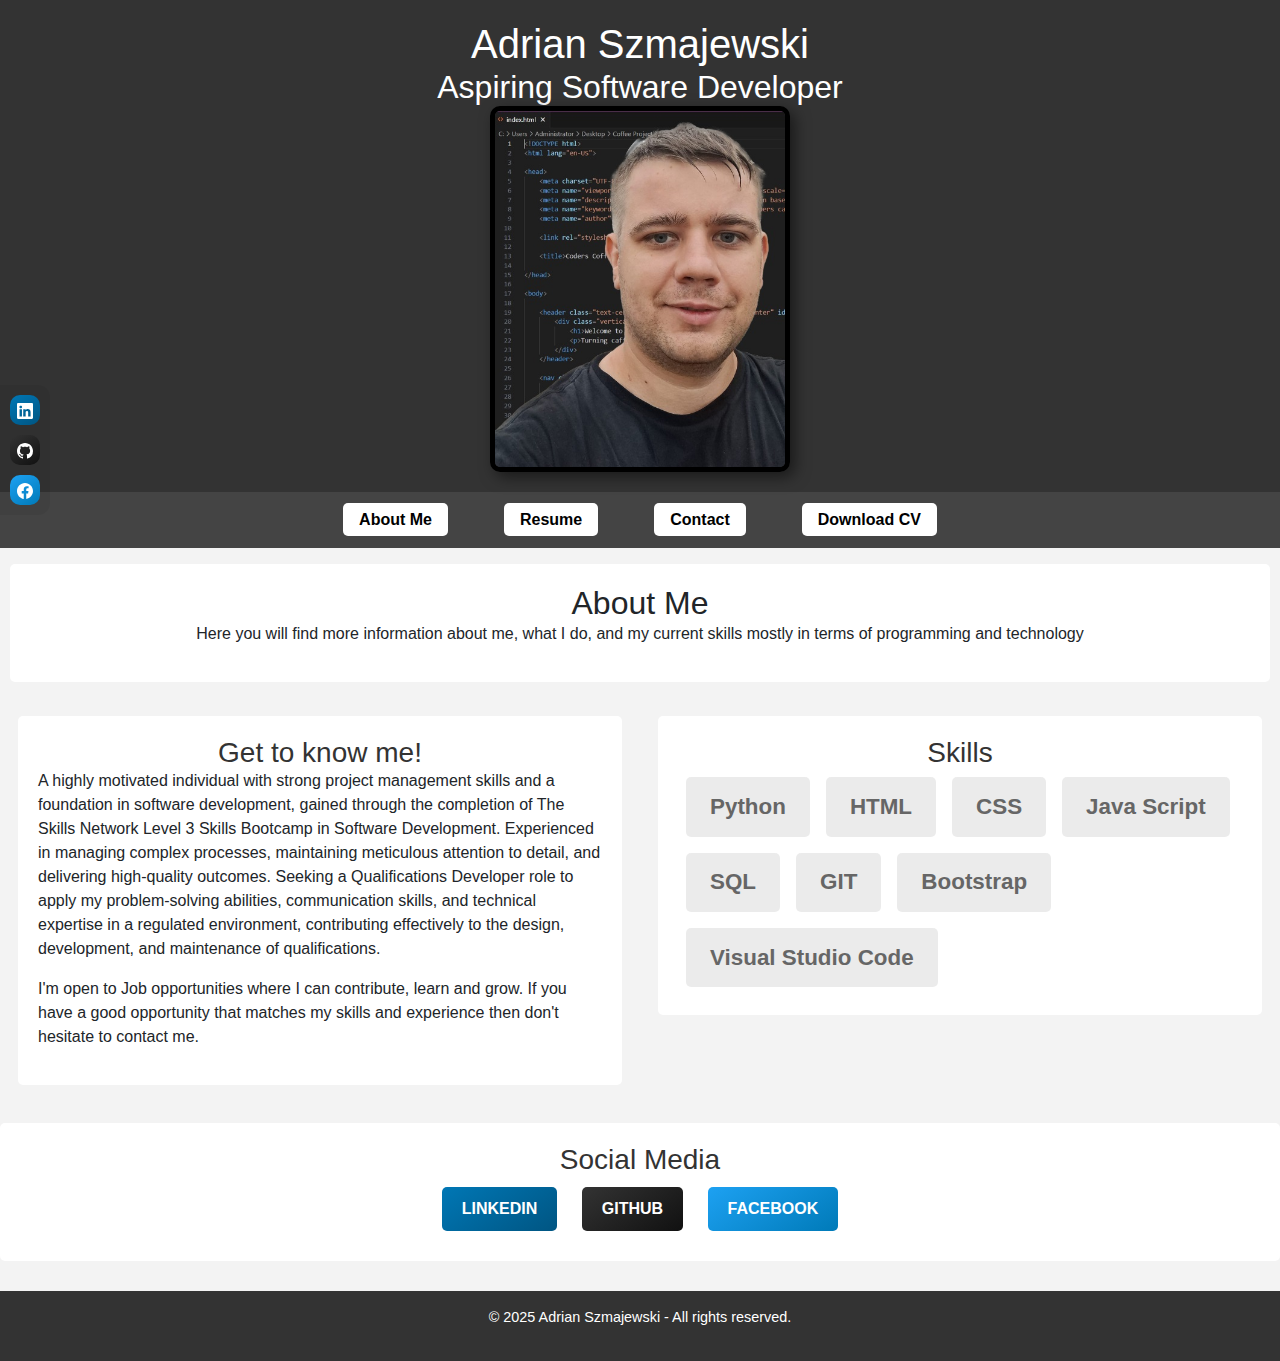
<file: Adrian Szmajewski CV/index.html>
<!DOCTYPE html>
<html lang="en">
<head>
	<!-- Meta information for character encoding and responsiveness -->
    <meta charset="UTF-8">
    <meta name="viewport" content="width=device-width, initial-scale=1.0">
    <title>Adrian Szmajewski - Aspiring Software Developer</title>

	 <!-- Meta description and keywords for SEO optimization -->
	<meta name="description" content="I offer web development and software development services tailored to meet your business needs. I create customized websites, applications, and software solutions. From design to deployment, I bring your ideas to life.">
	<meta name="keywords" content="Web Development, Software Development, Software Solutions, Web Applications, Website Development, Mobile Applications, Full-Stack Development, Front-End, Back-End, UI/UX Design, Digital Transformation, SaaS, Cloud, E-commerce, Enterprise Software, Agile Development">
	
	<!-- Favicon for browser tab -->
	<link rel="icon" type="image/x-icon" href="assets/favicons/favicon.ico">

	 <!-- Bootstrap CSS for styling -->
	<link href="https://cdn.jsdelivr.net/npm/bootstrap@5.3.3/dist/css/bootstrap.min.css" rel="stylesheet">


    <!-- Bootstrap JS for functionality -->
    <script src="https://cdn.jsdelivr.net/npm/bootstrap@5.3.3/dist/js/bootstrap.bundle.min.js"></script>

	<!-- Custom CSS file --><!-- Custom CSS file -->
    <link rel="stylesheet" href="assets/css/adrian_szmajewski.css">
</head>
<body>
    
		<!-- Header section containing name, title, and profile image -->
		<header>
			<h1>Adrian Szmajewski</h1>
			<h2>Aspiring Software Developer</h2>
			<span><img src="assets/images/me32.jpg" alt="This is me"></span>
		</header>
		
				<!-- Navigation menu with links to different sections of the website -->
			   <nav>
					<ul>
						<li><a href="index.html">About Me</a></li>
						<li><a href="resume.html">Resume</a></li>
						<li><a href="contact.html">Contact</a></li>
						<li><a href="assets/documents/adrian_szmajewski_cv.docx" download>Download CV</a></li> 
					</ul>
				</nav>
				<section>
					<div class="center-content">
						<h2>About Me</h2>
						<p>Here you will find more information about me, what I do, and my current skills mostly in terms of programming and technology</p>
					</div>
				</section>

	<!-- Bootstrap container for layout structure -->
	<div class="container-fluid mt-3">
		<div class="row">

			 <!-- Profile section with personal information and career goals -->
			<div class="col p-2" > 
		
				<section id="profile">
					<div class="center-content">
					<h3>Get to know me!</h3>
					</div>
					<p>A highly motivated individual with strong project management skills and a foundation in software development, gained through the completion of The Skills Network Level 3 Skills Bootcamp in Software Development. Experienced in managing complex processes, maintaining meticulous attention to detail, and delivering high-quality outcomes. Seeking a Qualifications Developer role to apply my problem-solving abilities, communication skills, and technical expertise in a regulated environment, contributing effectively to the design, development, and maintenance of qualifications.</p>
					<p>I'm open to Job opportunities where I can contribute, learn and grow. If you have a good opportunity that matches my skills and experience then don't hesitate to contact me.</p>
				</section>
			</div>
		
			<!-- Skills section displaying programming and technical skills -->
			<div class="col p-2" >
					<section>
						<div class="center-content">
							<h3>Skills</h3>
						</div>
							<div class="skills-container">
								<div class = "skills-skill">Python</div>
								<div class = "skills-skill">HTML</div>
								<div class = "skills-skill">CSS</div>
								<div class = "skills-skill">Java Script</div>
								<div class = "skills-skill">SQL</div>
								<div class = "skills-skill">GIT</div>
								<div class = "skills-skill">Bootstrap</div>
								<div class = "skills-skill">Visual Studio Code</div>
							</div>
		
					</section>
			</div>
		</div>	
	</div>

	 <!-- Social media section with links to professional profiles -->	
    <section id="social">
        <h3>Social Media</h3>
        <a href="https://www.linkedin.com/in/adrian-szmajewski-45ba6729a/" class="button linkedin" target="_blank">LinkedIn</a>
        <a href="https://github.com/adrian77720" class="button github" target="_blank">GitHub</a>
        <a href="https://www.facebook.com/profile.php?id=100008835840784" class="button facebook" target="_blank">facebook</a>
    </section>
	
	<!-- Social media icons with SVG icons for better accessibility -->
	<div class="social-bar">
        <a href="https://www.linkedin.com/in/adrian-szmajewski-45ba6729a/" target="_blank" class="social-icon linkedin" aria-label="LinkedIn">
            <span class="icon-text">

				<!-- LinkedIn Icon -->
				<svg xmlns="http://www.w3.org/2000/svg" width="16" height="16" fill="currentColor" class="bi bi-linkedin" viewBox="0 0 16 16">
					<path d="M0 1.146C0 .513.526 0 1.175 0h13.65C15.474 0 16 .513 16 1.146v13.708c0 .633-.526 1.146-1.175 1.146H1.175C.526 16 0 15.487 0 14.854zm4.943 12.248V6.169H2.542v7.225zm-1.2-8.212c.837 0 1.358-.554 1.358-1.248-.015-.709-.52-1.248-1.342-1.248S2.4 3.226 2.4 3.934c0 .694.521 1.248 1.327 1.248zm4.908 8.212V9.359c0-.216.016-.432.08-.586.173-.431.568-.878 1.232-.878.869 0 1.216.662 1.216 1.634v3.865h2.401V9.25c0-2.22-1.184-3.252-2.764-3.252-1.274 0-1.845.7-2.165 1.193v.025h-.016l.016-.025V6.169h-2.4c.03.678 0 7.225 0 7.225z"/>
				  </svg>
			</span>
		</a>
		<a href="https://github.com/adrian77720" target="_blank" class="social-icon github" aria-label="GitHub">
            <span class="icon-text">
			
				<!-- GitHub Icon -->
				<svg xmlns="http://www.w3.org/2000/svg" width="16" height="16" fill="currentColor" class="bi bi-github" viewBox="0 0 16 16">
				<path d="M8 0C3.58 0 0 3.58 0 8c0 3.54 2.29 6.53 5.47 7.59.4.07.55-.17.55-.38 0-.19-.01-.82-.01-1.49-2.01.37-2.53-.49-2.69-.94-.09-.23-.48-.94-.82-1.13-.28-.15-.68-.52-.01-.53.63-.01 1.08.58 1.23.82.72 1.21 1.87.87 2.33.66.07-.52.28-.87.51-1.07-1.78-.2-3.64-.89-3.64-3.95 0-.87.31-1.59.82-2.15-.08-.2-.36-1.02.08-2.12 0 0 .67-.21 2.2.82.64-.18 1.32-.27 2-.27s1.36.09 2 .27c1.53-1.04 2.2-.82 2.2-.82.44 1.1.16 1.92.08 2.12.51.56.82 1.27.82 2.15 0 3.07-1.87 3.75-3.65 3.95.29.25.54.73.54 1.48 0 1.07-.01 1.93-.01 2.2 0 .21.15.46.55.38A8.01 8.01 0 0 0 16 8c0-4.42-3.58-8-8-8"/>
			</svg>
			</span>
        </a>
        <a href="https://www.facebook.com/profile.php?id=100008835840784" target="_blank" class="social-icon facebook" aria-label="Facebook">
            <span class="icon-text">

				<!-- Facebook Icon -->
				<svg xmlns="http://www.w3.org/2000/svg" width="16" height="16" fill="currentColor" class="bi bi-facebook" viewBox="0 0 16 16">
				<path d="M16 8.049c0-4.446-3.582-8.05-8-8.05C3.58 0-.002 3.603-.002 8.05c0 4.017 2.926 7.347 6.75 7.951v-5.625h-2.03V8.05H6.75V6.275c0-2.017 1.195-3.131 3.022-3.131.876 0 1.791.157 1.791.157v1.98h-1.009c-.993 0-1.303.621-1.303 1.258v1.51h2.218l-.354 2.326H9.25V16c3.824-.604 6.75-3.934 6.75-7.951"/>
			  </svg>
			</span>
        </a>
    </div>
 	<!-- Footer section with copyright information -->
	<footer>
        <p>© 2025 Adrian Szmajewski - All rights reserved.</p>
    </footer>
</body>
</html>
</file>
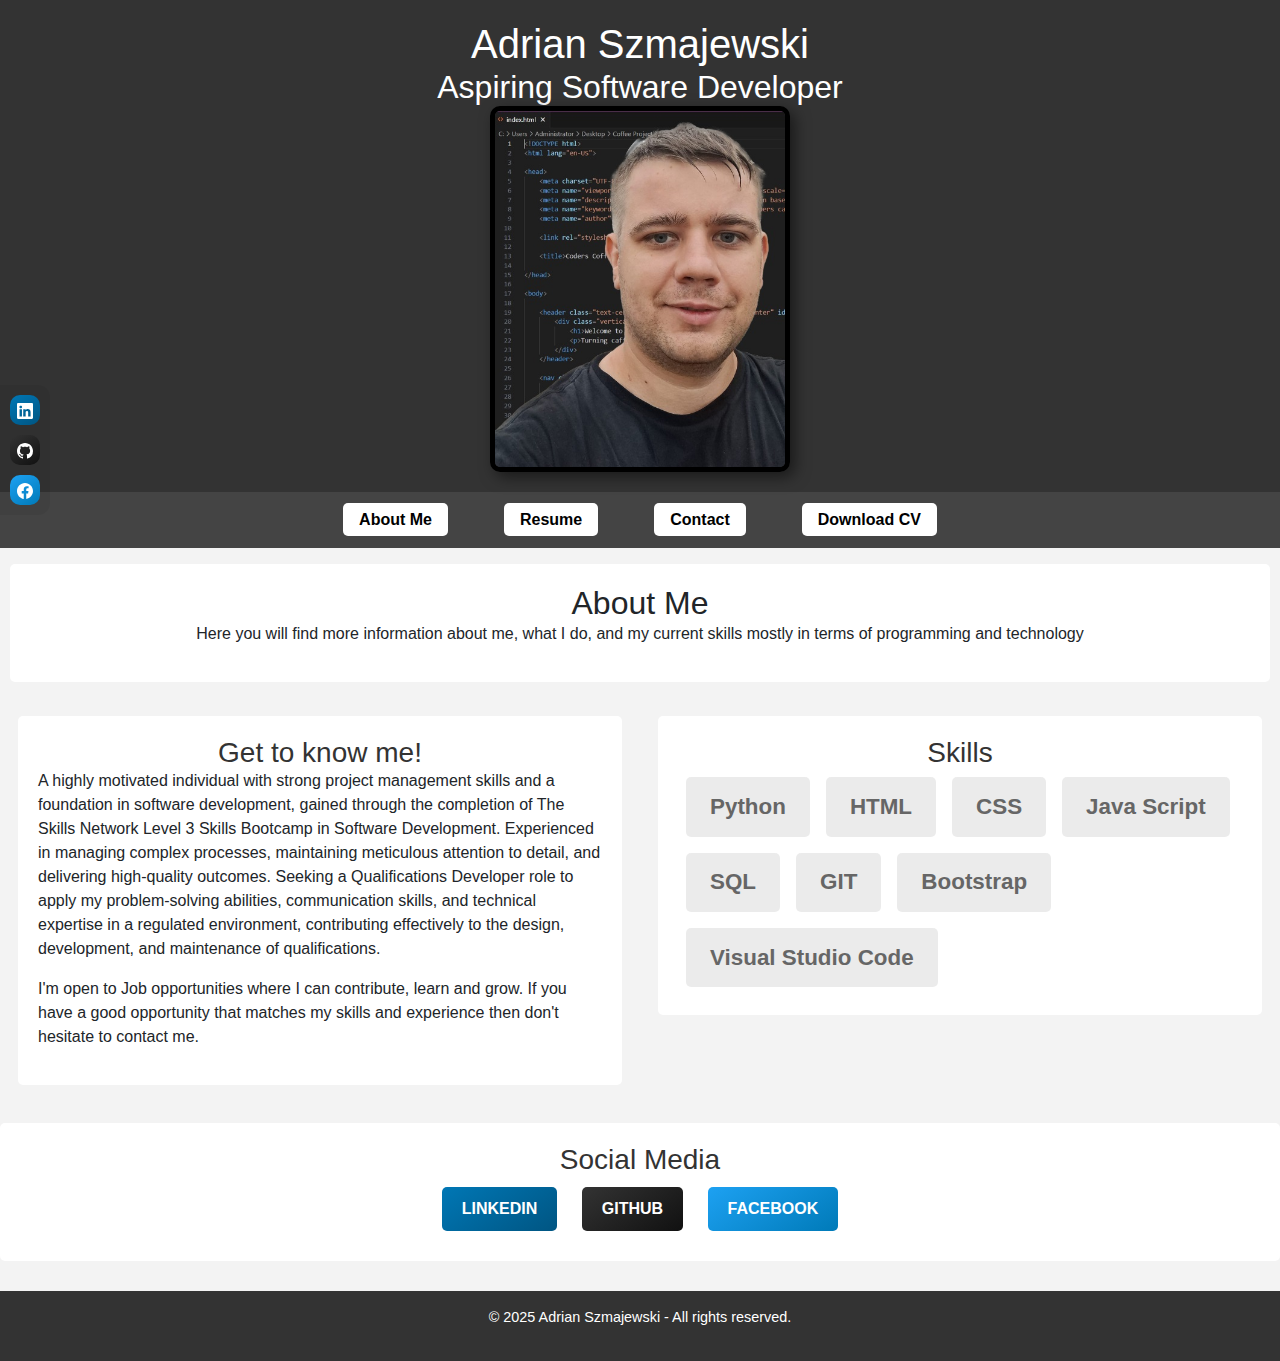
<file: Adrian Szmajewski CV/Adrian_Szmajewski.html>
<!DOCTYPE html>
<html lang="en">
<head>
	<!-- Meta information for character encoding and responsiveness -->
    <meta charset="UTF-8">
    <meta name="viewport" content="width=device-width, initial-scale=1.0">
    <title>Adrian Szmajewski - Aspiring Software Developer</title>

	 <!-- Meta description and keywords for SEO optimization -->
	<meta name="description" content="I offer web development and software development services tailored to meet your business needs. I create customized websites, applications, and software solutions. From design to deployment, I bring your ideas to life.">
	<meta name="keywords" content="Web Development, Software Development, Software Solutions, Web Applications, Website Development, Mobile Applications, Full-Stack Development, Front-End, Back-End, UI/UX Design, Digital Transformation, SaaS, Cloud, E-commerce, Enterprise Software, Agile Development">
	
	<!-- Favicon for browser tab -->
	<link rel="icon" type="image/x-icon" href="favicons/favicon.ico">

	 <!-- Bootstrap CSS for styling -->
	<link href="https://cdn.jsdelivr.net/npm/bootstrap@5.3.3/dist/css/bootstrap.min.css" rel="stylesheet">


    <!-- Bootstrap JS for functionality -->
    <script src="https://cdn.jsdelivr.net/npm/bootstrap@5.3.3/dist/js/bootstrap.bundle.min.js"></script>

	<!-- Custom CSS file --><!-- Custom CSS file -->
    <link rel="stylesheet" href="Adrian_Szmajewski.css">
</head>
<body>
    
		<!-- Header section containing name, title, and profile image -->
		<header>
			<h1>Adrian Szmajewski</h1>
			<h2>Aspiring Software Developer</h2>
			<span><img src="JA32.jpg" alt="This is me"></span>
		</header>
		
				<!-- Navigation menu with links to different sections of the website -->
			   <nav>
					<ul>
						<li><a href="Adrian_Szmajewski.html">About Me</a></li>
						<li><a href="resume.html">Resume</a></li>
						<li><a href="contact.html">Contact</a></li>
						<li><a href="Adrian_Szmajewski_CV.docx" download>Download CV</a></li> 
					</ul>
				</nav>
				<section>
					<div class="center-content">
						<h2>About Me</h2>
						<p>Here you will find more information about me, what I do, and my current skills mostly in terms of programming and technology</p>
					</div>
				</section>

	<!-- Bootstrap container for layout structure -->
	<div class="container-fluid mt-3">
		<div class="row">

			 <!-- Profile section with personal information and career goals -->
			<div class="col p-2" > 
		
				<section id="profile">
					<div class="center-content">
					<h3>Get to know me!</h3>
					</div>
					<p>A highly motivated individual with strong project management skills and a foundation in software development, gained through the completion of The Skills Network Level 3 Skills Bootcamp in Software Development. Experienced in managing complex processes, maintaining meticulous attention to detail, and delivering high-quality outcomes. Seeking a Qualifications Developer role to apply my problem-solving abilities, communication skills, and technical expertise in a regulated environment, contributing effectively to the design, development, and maintenance of qualifications.</p>
					<p>I'm open to Job opportunities where I can contribute, learn and grow. If you have a good opportunity that matches my skills and experience then don't hesitate to contact me.</p>
				</section>
			</div>
		
			<!-- Skills section displaying programming and technical skills -->
			<div class="col p-2" >
					<section>
						<div class="center-content">
							<h3>Skills</h3>
						</div>
							<div class="skills-container">
								<div class = "skills-skill">Python</div>
								<div class = "skills-skill">HTML</div>
								<div class = "skills-skill">CSS</div>
								<div class = "skills-skill">Java Script</div>
								<div class = "skills-skill">SQL</div>
								<div class = "skills-skill">GIT</div>
								<div class = "skills-skill">Bootstrap</div>
								<div class = "skills-skill">Visual Studio Code</div>
							</div>
		
					</section>
			</div>
		</div>	
	</div>

	 <!-- Social media section with links to professional profiles -->	
    <section id="social">
        <h3>Social Media</h3>
        <a href="https://www.linkedin.com/in/adrian-szmajewski-45ba6729a/" class="button linkedin" target="_blank">LinkedIn</a>
        <a href="https://github.com/adrian77720" class="button github" target="_blank">GitHub</a>
        <a href="https://www.facebook.com/profile.php?id=100008835840784" class="button facebook" target="_blank">facebook</a>
    </section>
	
	<!-- Social media icons with SVG icons for better accessibility -->
	<div class="social-bar">
        <a href="https://www.linkedin.com/in/adrian-szmajewski-45ba6729a/" target="_blank" class="social-icon linkedin" aria-label="LinkedIn">
            <span class="icon-text">

				<!-- LinkedIn Icon -->
				<svg xmlns="http://www.w3.org/2000/svg" width="16" height="16" fill="currentColor" class="bi bi-linkedin" viewBox="0 0 16 16">
					<path d="M0 1.146C0 .513.526 0 1.175 0h13.65C15.474 0 16 .513 16 1.146v13.708c0 .633-.526 1.146-1.175 1.146H1.175C.526 16 0 15.487 0 14.854zm4.943 12.248V6.169H2.542v7.225zm-1.2-8.212c.837 0 1.358-.554 1.358-1.248-.015-.709-.52-1.248-1.342-1.248S2.4 3.226 2.4 3.934c0 .694.521 1.248 1.327 1.248zm4.908 8.212V9.359c0-.216.016-.432.08-.586.173-.431.568-.878 1.232-.878.869 0 1.216.662 1.216 1.634v3.865h2.401V9.25c0-2.22-1.184-3.252-2.764-3.252-1.274 0-1.845.7-2.165 1.193v.025h-.016l.016-.025V6.169h-2.4c.03.678 0 7.225 0 7.225z"/>
				  </svg>
			</span>
		</a>
		<a href="https://github.com/adrian77720" target="_blank" class="social-icon github" aria-label="GitHub">
            <span class="icon-text">
			
				<!-- GitHub Icon -->
				<svg xmlns="http://www.w3.org/2000/svg" width="16" height="16" fill="currentColor" class="bi bi-github" viewBox="0 0 16 16">
				<path d="M8 0C3.58 0 0 3.58 0 8c0 3.54 2.29 6.53 5.47 7.59.4.07.55-.17.55-.38 0-.19-.01-.82-.01-1.49-2.01.37-2.53-.49-2.69-.94-.09-.23-.48-.94-.82-1.13-.28-.15-.68-.52-.01-.53.63-.01 1.08.58 1.23.82.72 1.21 1.87.87 2.33.66.07-.52.28-.87.51-1.07-1.78-.2-3.64-.89-3.64-3.95 0-.87.31-1.59.82-2.15-.08-.2-.36-1.02.08-2.12 0 0 .67-.21 2.2.82.64-.18 1.32-.27 2-.27s1.36.09 2 .27c1.53-1.04 2.2-.82 2.2-.82.44 1.1.16 1.92.08 2.12.51.56.82 1.27.82 2.15 0 3.07-1.87 3.75-3.65 3.95.29.25.54.73.54 1.48 0 1.07-.01 1.93-.01 2.2 0 .21.15.46.55.38A8.01 8.01 0 0 0 16 8c0-4.42-3.58-8-8-8"/>
			</svg>
			</span>
        </a>
        <a href="https://www.facebook.com/profile.php?id=100008835840784" target="_blank" class="social-icon facebook" aria-label="Facebook">
            <span class="icon-text">

				<!-- Facebook Icon -->
				<svg xmlns="http://www.w3.org/2000/svg" width="16" height="16" fill="currentColor" class="bi bi-facebook" viewBox="0 0 16 16">
				<path d="M16 8.049c0-4.446-3.582-8.05-8-8.05C3.58 0-.002 3.603-.002 8.05c0 4.017 2.926 7.347 6.75 7.951v-5.625h-2.03V8.05H6.75V6.275c0-2.017 1.195-3.131 3.022-3.131.876 0 1.791.157 1.791.157v1.98h-1.009c-.993 0-1.303.621-1.303 1.258v1.51h2.218l-.354 2.326H9.25V16c3.824-.604 6.75-3.934 6.75-7.951"/>
			  </svg>
			</span>
        </a>
    </div>
 	<!-- Footer section with copyright information -->
	<footer>
        <p>© 2025 Adrian Szmajewski - All rights reserved.</p>
    </footer>
</body>
</html>
</file>
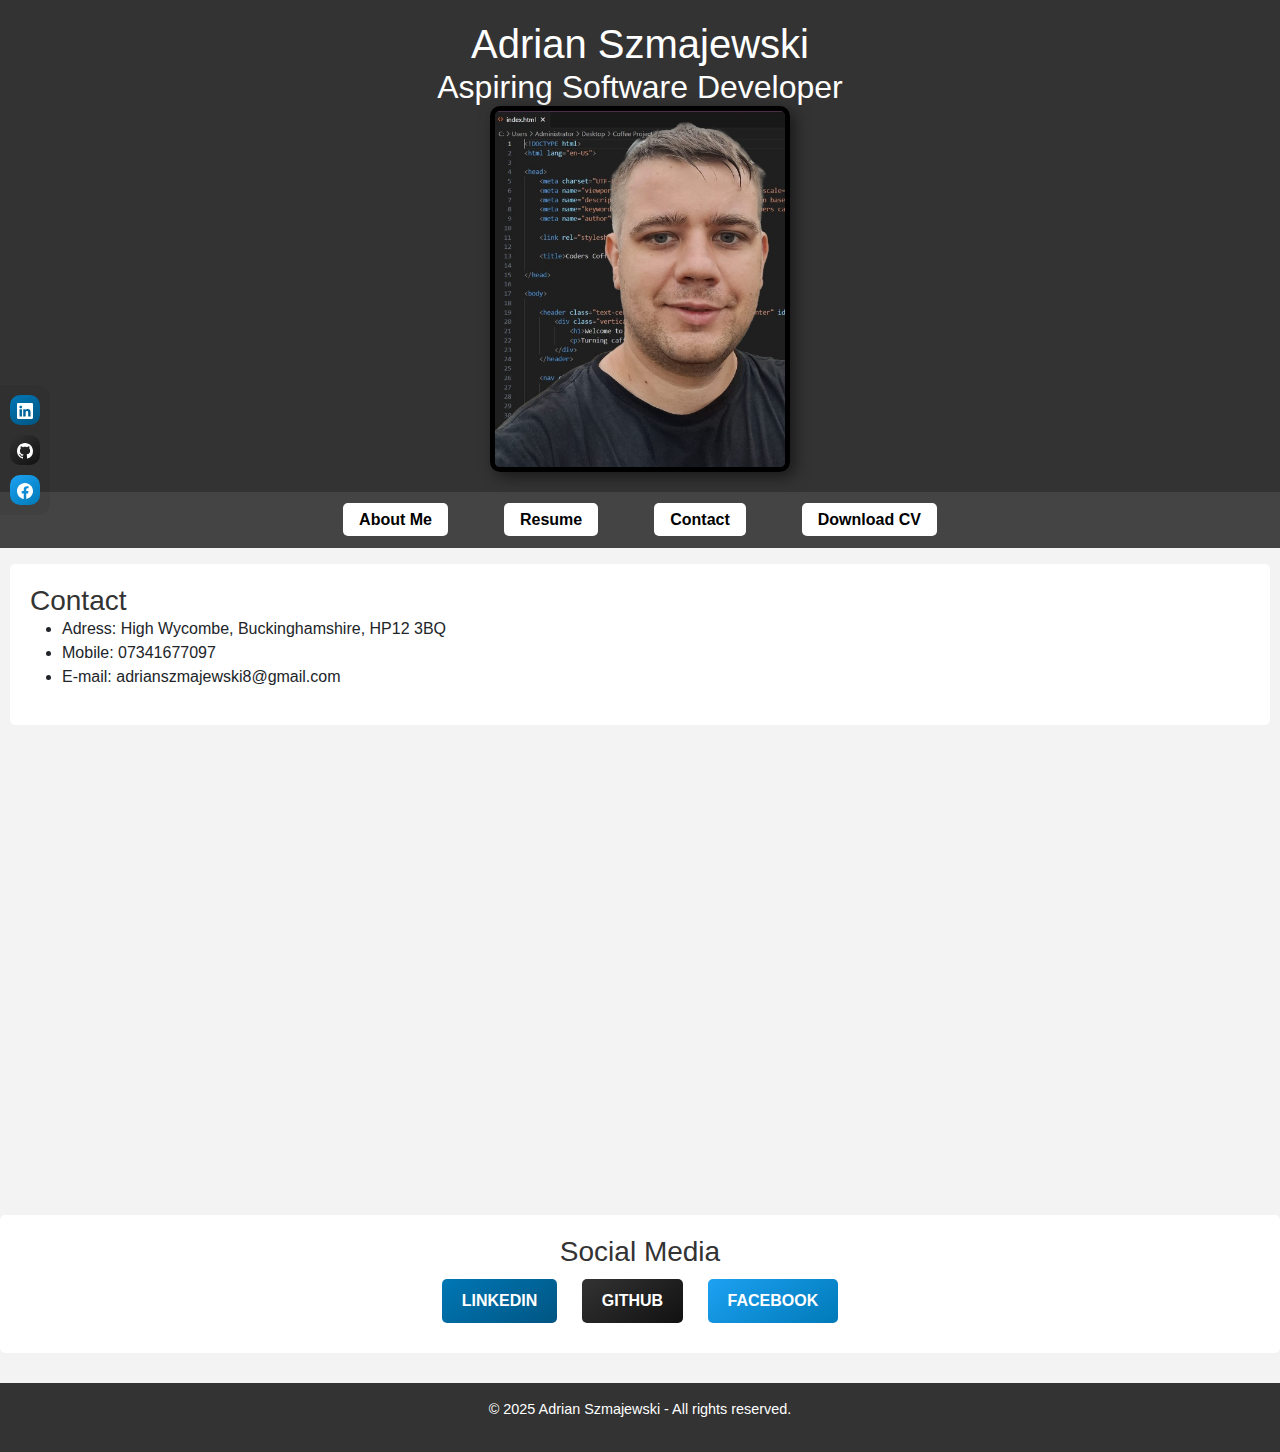
<file: Adrian Szmajewski CV/contact.html>
<!DOCTYPE html>
<html lang="en">
<head>
	<!-- Meta information for character encoding and responsiveness -->
    <meta charset="UTF-8">
    <meta name="viewport" content="width=device-width, initial-scale=1.0">
    <title>Adrian Szmajewski - Aspiring Software Developer</title>

	 <!-- Meta description and keywords for SEO optimization -->
	<meta name="description" content="I offer web development and software development services tailored to meet your business needs. I create customized websites, applications, and software solutions. From design to deployment, I bring your ideas to life.">
	<meta name="keywords" content="Web Development, Software Development, Software Solutions, Web Applications, Website Development, Mobile Applications, Full-Stack Development, Front-End, Back-End, UI/UX Design, Digital Transformation, SaaS, Cloud, E-commerce, Enterprise Software, Agile Development">
	
	<!-- Favicon for browser tab -->
	<link rel="icon" type="image/x-icon" href="favicons/favicon.ico">

	 <!-- Bootstrap CSS for styling -->
	<link href="https://cdn.jsdelivr.net/npm/bootstrap@5.3.3/dist/css/bootstrap.min.css" rel="stylesheet">


    <!-- Bootstrap JS for functionality -->
    <script src="https://cdn.jsdelivr.net/npm/bootstrap@5.3.3/dist/js/bootstrap.bundle.min.js"></script>

	<!-- Custom CSS file -->
    <link rel="stylesheet" href="Adrian_Szmajewski.css">
</head>
<body>
    
    <!-- Header section with name and title -->
    <header>
        <h1>Adrian Szmajewski</h1>
        <h2>Aspiring Software Developer</h2>
        <span><img src="JA32.jpg" alt="This is me"></span>
    </header>

    <!-- Navigation menu -->
    <nav>
        <ul>
            <li><a href="Adrian_Szmajewski.html">About Me</a></li>
            <li><a href="resume.html">Resume</a></li>
            <li><a href="contact.html">Contact</a></li>
            <li><a href="Adrian_Szmajewski_CV.docx" download>Download CV</a></li> <!-- Update path here -->
        </ul>
    </nav>
    
    <!-- Contact section with personal details -->
    <section id="Contact">
        <h3>Contact</h3>
        <ul>
            <li>Adress: High Wycombe, Buckinghamshire, HP12 3BQ</li>
            <li>Mobile: 07341677097</li>
            <li>E-mail: adrianszmajewski8@gmail.com</li>
        </ul>
    </section>

    <!-- Google Maps section with embedded location -->
    <div class="map-container">
        <iframe src="https://www.google.com/maps/embed?pb=!1m18!1m12!1m3!1d2476.321175097788!2d-0.7741179235219608!3d51.6356429718428!2m3!1f0!2f0!3f0!3m2!1i1024!2i768!4f13.1!3m3!1m2!1s0x48768a6333fa7b7f%3A0x357f409031dfceaa!2s5G%20Communications!5e0!3m2!1spl!2suk!4v1730743633322!5m2!1spl!2suk" width="600" height="450" style="border:0;" allowfullscreen="" loading="lazy" referrerpolicy="no-referrer-when-downgrade"></iframe>
       
    </div>
    
    <!-- Social media section with links to professional profiles -->	
    <section id="social">
        <h3>Social Media</h3>
        <a href="https://www.linkedin.com/in/adrian-szmajewski-45ba6729a/" class="button linkedin" target="_blank">LinkedIn</a>
        <a href="https://github.com/adrian77720" class="button github" target="_blank">GitHub</a>
        <a href="https://www.facebook.com/profile.php?id=100008835840784" class="button facebook" target="_blank">facebook</a>
    </section>

    <!-- Social media icons with SVG icons for better accessibility -->
    <div class="social-bar">
        <a href="https://www.linkedin.com/in/adrian-szmajewski-45ba6729a/" target="_blank" class="social-icon linkedin" aria-label="LinkedIn">
            <span class="icon-text">

                <!-- LinkedIn Icon -->
				<svg xmlns="http://www.w3.org/2000/svg" width="16" height="16" fill="currentColor" class="bi bi-linkedin" viewBox="0 0 16 16">
					<path d="M0 1.146C0 .513.526 0 1.175 0h13.65C15.474 0 16 .513 16 1.146v13.708c0 .633-.526 1.146-1.175 1.146H1.175C.526 16 0 15.487 0 14.854zm4.943 12.248V6.169H2.542v7.225zm-1.2-8.212c.837 0 1.358-.554 1.358-1.248-.015-.709-.52-1.248-1.342-1.248S2.4 3.226 2.4 3.934c0 .694.521 1.248 1.327 1.248zm4.908 8.212V9.359c0-.216.016-.432.08-.586.173-.431.568-.878 1.232-.878.869 0 1.216.662 1.216 1.634v3.865h2.401V9.25c0-2.22-1.184-3.252-2.764-3.252-1.274 0-1.845.7-2.165 1.193v.025h-.016l.016-.025V6.169h-2.4c.03.678 0 7.225 0 7.225z"/>
				</svg>
			</span>
		</a>
		<a href="https://github.com/adrian77720" target="_blank" class="social-icon github" aria-label="GitHub">
            <span class="icon-text">

                <!-- GitHub Icon -->
				<svg xmlns="http://www.w3.org/2000/svg" width="16" height="16" fill="currentColor" class="bi bi-github" viewBox="0 0 16 16">
				    <path d="M8 0C3.58 0 0 3.58 0 8c0 3.54 2.29 6.53 5.47 7.59.4.07.55-.17.55-.38 0-.19-.01-.82-.01-1.49-2.01.37-2.53-.49-2.69-.94-.09-.23-.48-.94-.82-1.13-.28-.15-.68-.52-.01-.53.63-.01 1.08.58 1.23.82.72 1.21 1.87.87 2.33.66.07-.52.28-.87.51-1.07-1.78-.2-3.64-.89-3.64-3.95 0-.87.31-1.59.82-2.15-.08-.2-.36-1.02.08-2.12 0 0 .67-.21 2.2.82.64-.18 1.32-.27 2-.27s1.36.09 2 .27c1.53-1.04 2.2-.82 2.2-.82.44 1.1.16 1.92.08 2.12.51.56.82 1.27.82 2.15 0 3.07-1.87 3.75-3.65 3.95.29.25.54.73.54 1.48 0 1.07-.01 1.93-.01 2.2 0 .21.15.46.55.38A8.01 8.01 0 0 0 16 8c0-4.42-3.58-8-8-8"/>
			    </svg>
			</span>
        </a>
        <a href="https://www.facebook.com/profile.php?id=100008835840784" target="_blank" class="social-icon facebook" aria-label="Facebook">
            <span class="icon-text">

                <!-- Facebook Icon -->
				<svg xmlns="http://www.w3.org/2000/svg" width="16" height="16" fill="currentColor" class="bi bi-facebook" viewBox="0 0 16 16">
				    <path d="M16 8.049c0-4.446-3.582-8.05-8-8.05C3.58 0-.002 3.603-.002 8.05c0 4.017 2.926 7.347 6.75 7.951v-5.625h-2.03V8.05H6.75V6.275c0-2.017 1.195-3.131 3.022-3.131.876 0 1.791.157 1.791.157v1.98h-1.009c-.993 0-1.303.621-1.303 1.258v1.51h2.218l-.354 2.326H9.25V16c3.824-.604 6.75-3.934 6.75-7.951"/>
			    </svg>
			</span>
        </a>
    </div>

    <!-- Footer section with copyright information -->
    <footer>
        <p>© 2025 Adrian Szmajewski - All rights reserved.</p>
    </footer>
</body>
</html>
</file>
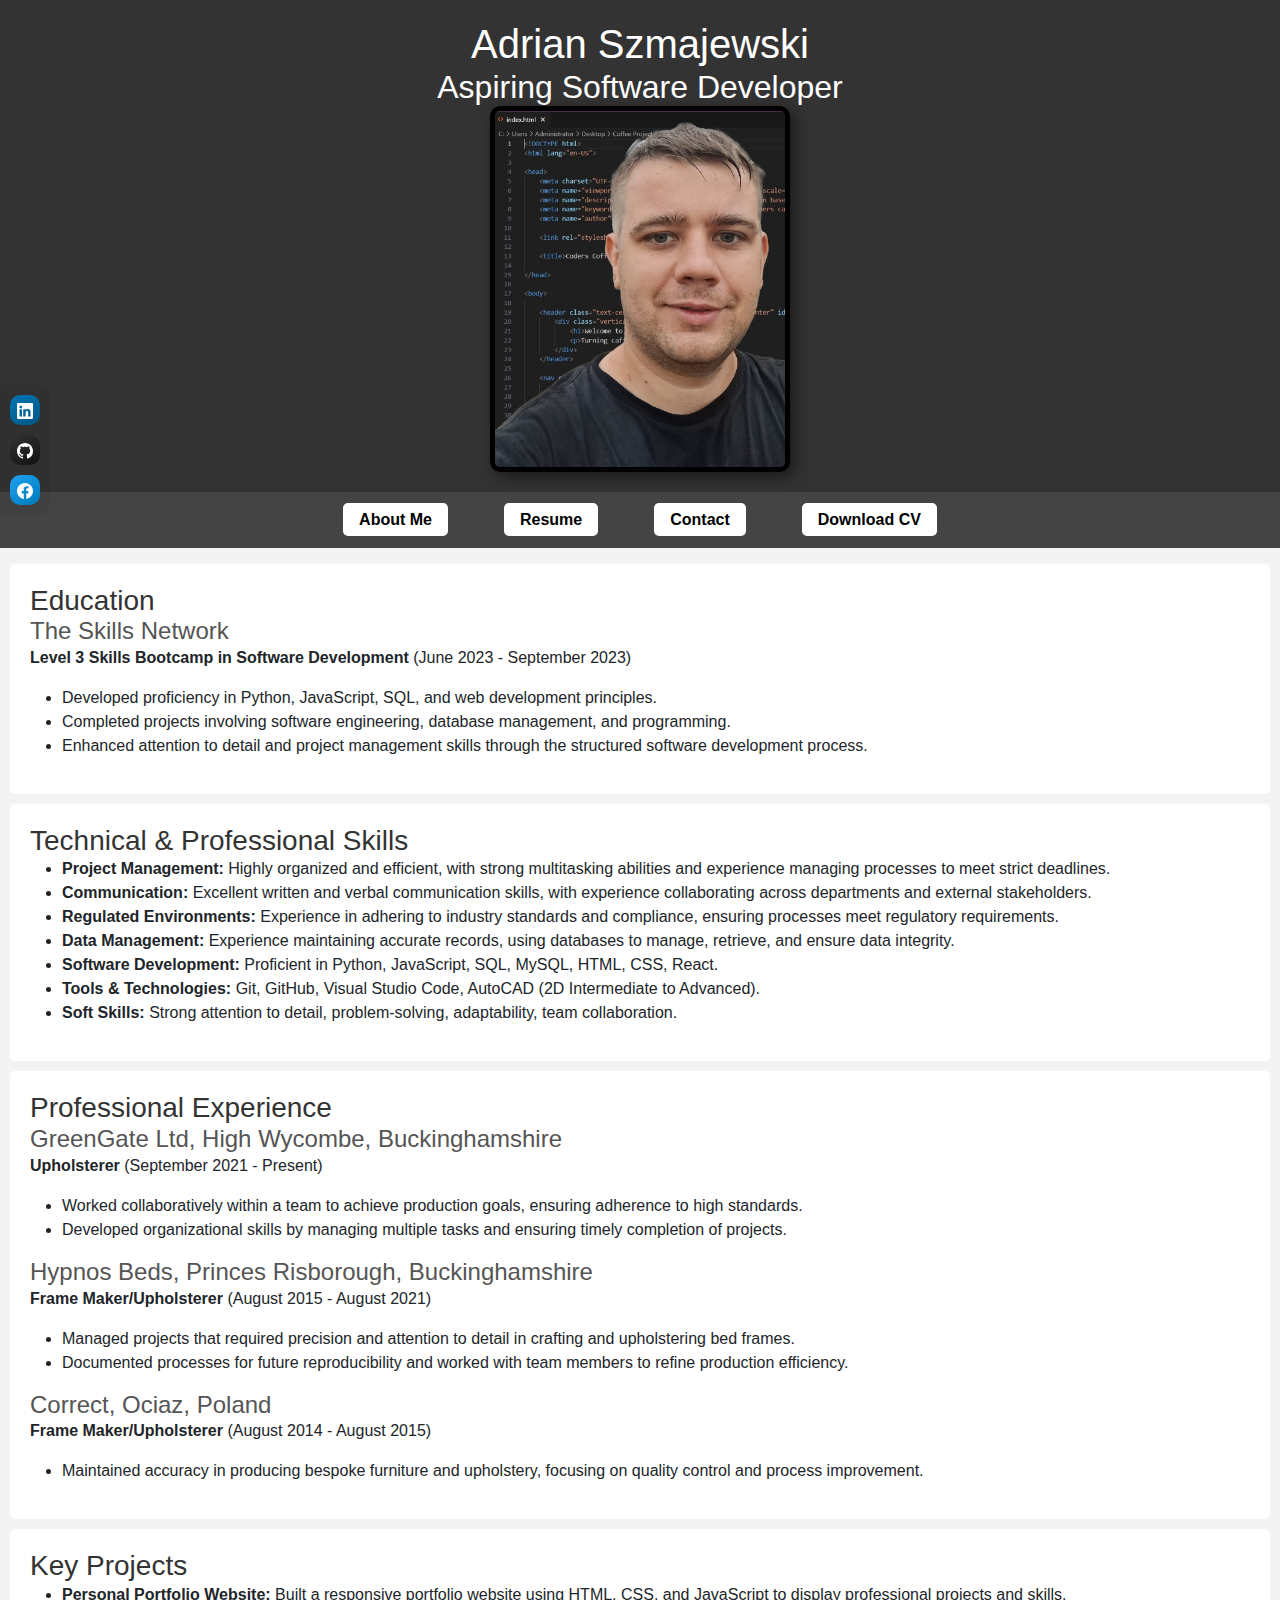
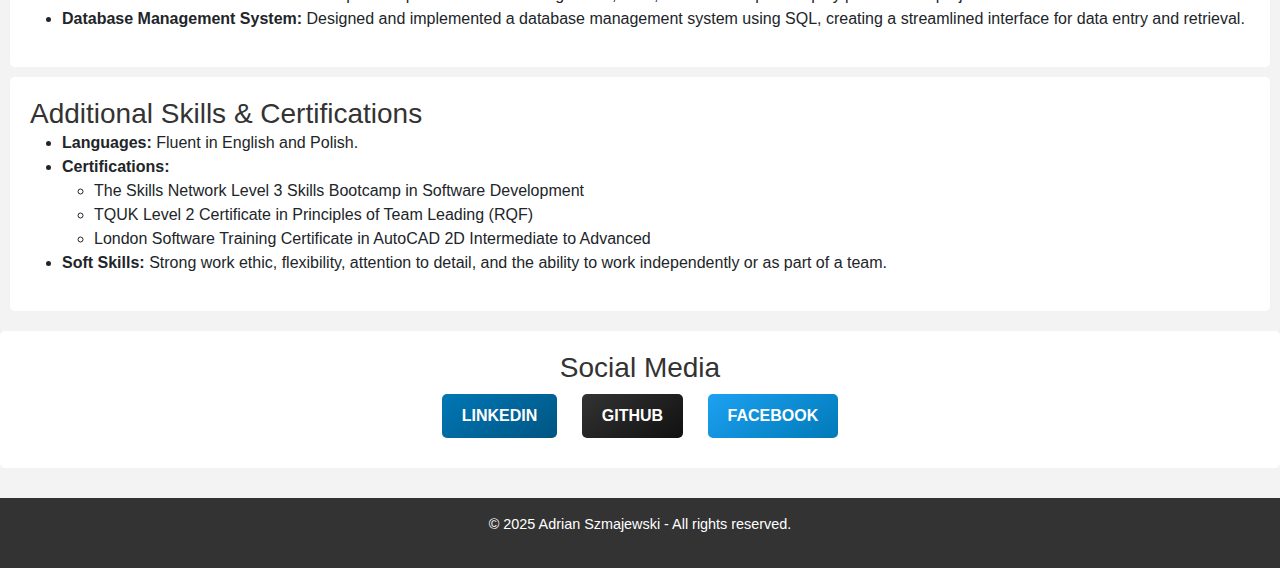
<file: Adrian Szmajewski CV/resume.html>
<!DOCTYPE html>
<html lang="en">
<head>

    <!-- Meta information for character encoding and responsiveness -->
    <meta charset="UTF-8">
    <meta name="viewport" content="width=device-width, initial-scale=1.0">
    <title>Adrian Szmajewski - Aspiring Software Developer</title>

    <!-- Meta description and keywords for SEO optimization -->
	<meta name="description" content="I offer web development and software development services tailored to meet your business needs. I create customized websites, applications, and software solutions. From design to deployment, I bring your ideas to life.">
	<meta name="keywords" content="Web Development, Software Development, Software Solutions, Web Applications, Website Development, Mobile Applications, Full-Stack Development, Front-End, Back-End, UI/UX Design, Digital Transformation, SaaS, Cloud, E-commerce, Enterprise Software, Agile Development">
	
    <!-- Favicon for browser tab -->
    <link rel="icon" type="image/x-icon" href="favicons/favicon.ico">

     <!-- Bootstrap CSS for styling -->
	<link href="https://cdn.jsdelivr.net/npm/bootstrap@5.3.3/dist/css/bootstrap.min.css" rel="stylesheet">

    <!-- Bootstrap JS for functionality -->
    <script src="https://cdn.jsdelivr.net/npm/bootstrap@5.3.3/dist/js/bootstrap.bundle.min.js"></script>

    <!-- Custom CSS file --><!-- Custom CSS file -->
    <link rel="stylesheet" href="Adrian_Szmajewski.css">
</head>
<body>
    <!-- Header Section -->
    <header>
        <h1>Adrian Szmajewski</h1>
        <h2>Aspiring Software Developer</h2>
        <span><img src="JA32.jpg" alt="This is me"></span>
    </header>

   
    <!-- Navigation Menu -->
    <nav>
        <ul>
            <li><a href="Adrian_Szmajewski.html">About Me</a></li>
            <li><a href="resume.html">Resume</a></li>
            <li><a href="contact.html">Contact</a></li>
            <li><a href="Adrian_Szmajewski_CV.docx" download>Download CV</a></li> <!-- Update path here -->
        </ul>
    </nav>

    <!-- Education Section -->
    <section id="education">
        <h3>Education</h3>
        <h4>The Skills Network</h4>
        <p><strong>Level 3 Skills Bootcamp in Software Development</strong> (June 2023 - September 2023)</p>
        <ul>
            <li>Developed proficiency in Python, JavaScript, SQL, and web development principles.</li>
            <li>Completed projects involving software engineering, database management, and programming.</li>
            <li>Enhanced attention to detail and project management skills through the structured software development process.</li>
        </ul>
    </section>

    <!-- Technical & Professional Skills -->
    <section id="skills">
        <h3>Technical & Professional Skills</h3>
        <ul>
            <li><strong>Project Management:</strong> Highly organized and efficient, with strong multitasking abilities and experience managing processes to meet strict deadlines.</li>
            <li><strong>Communication:</strong> Excellent written and verbal communication skills, with experience collaborating across departments and external stakeholders.</li>
            <li><strong>Regulated Environments:</strong> Experience in adhering to industry standards and compliance, ensuring processes meet regulatory requirements.</li>
            <li><strong>Data Management:</strong> Experience maintaining accurate records, using databases to manage, retrieve, and ensure data integrity.</li>
            <li><strong>Software Development:</strong> Proficient in Python, JavaScript, SQL, MySQL, HTML, CSS, React.</li>
            <li><strong>Tools & Technologies:</strong> Git, GitHub, Visual Studio Code, AutoCAD (2D Intermediate to Advanced).</li>
            <li><strong>Soft Skills:</strong> Strong attention to detail, problem-solving, adaptability, team collaboration.</li>
        </ul>
    </section>

    <!-- Professional Experience -->
    <section id="experience">
        <h3>Professional Experience</h3>

         <!-- Job 1 -->
        <h4>GreenGate Ltd, High Wycombe, Buckinghamshire</h4>
        <p><strong>Upholsterer</strong> (September 2021 - Present)</p>
        <ul>
            <li>Worked collaboratively within a team to achieve production goals, ensuring adherence to high standards.</li>
            <li>Developed organizational skills by managing multiple tasks and ensuring timely completion of projects.</li>
        </ul>
        
         <!-- Job 2 -->
        <h4>Hypnos Beds, Princes Risborough, Buckinghamshire</h4>
        <p><strong>Frame Maker/Upholsterer</strong> (August 2015 - August 2021)</p>
        <ul>
            <li>Managed projects that required precision and attention to detail in crafting and upholstering bed frames.</li>
            <li>Documented processes for future reproducibility and worked with team members to refine production efficiency.</li>
        </ul>

        <!-- Job 3 -->
        <h4>Correct, Ociaz, Poland</h4>
        <p><strong>Frame Maker/Upholsterer</strong> (August 2014 - August 2015)</p>
        <ul>
            <li>Maintained accuracy in producing bespoke furniture and upholstery, focusing on quality control and process improvement.</li>
        </ul>
    </section>

    <!-- Key Projects -->
    <section id="projects">
        <h3>Key Projects</h3>
        <ul>
            <li><strong>Personal Portfolio Website:</strong> Built a responsive portfolio website using HTML, CSS, and JavaScript to display professional projects and skills.</li>
            <li><strong>Database Management System:</strong> Designed and implemented a database management system using SQL, creating a streamlined interface for data entry and retrieval.</li>
        </ul>
    </section>

    <!-- Additional Skills & Certifications -->
    <section id="additional-skills">
        <h3>Additional Skills & Certifications</h3>
        <ul>
            <li><strong>Languages:</strong> Fluent in English and Polish.</li>
            <li><strong>Certifications:</strong>
                <ul>
                    <li>The Skills Network Level 3 Skills Bootcamp in Software Development</li>
                    <li>TQUK Level 2 Certificate in Principles of Team Leading (RQF)</li>
                    <li>London Software Training Certificate in AutoCAD 2D Intermediate to Advanced</li>
                </ul>
            </li>
            <li><strong>Soft Skills:</strong> Strong work ethic, flexibility, attention to detail, and the ability to work independently or as part of a team.</li>
        </ul>
    </section>

    <!-- Social media section with links to professional profiles -->	
    <section id="social">
        <h3>Social Media</h3>
        <a href="https://www.linkedin.com/in/adrian-szmajewski-45ba6729a/" class="button linkedin" target="_blank">LinkedIn</a>
        <a href="https://github.com/adrian77720" class="button github" target="_blank">GitHub</a>
        <a href="https://www.facebook.com/profile.php?id=100008835840784" class="button facebook" target="_blank">facebook</a>
    </section>

    <!-- Social media icons with SVG icons for better accessibility -->
    <div class="social-bar">
        <a href="https://www.linkedin.com/in/adrian-szmajewski-45ba6729a/" target="_blank" class="social-icon linkedin" aria-label="LinkedIn">
            <span class="icon-text">

                <!-- LinkedIn Icon -->
				<svg xmlns="http://www.w3.org/2000/svg" width="16" height="16" fill="currentColor" class="bi bi-linkedin" viewBox="0 0 16 16">
					<path d="M0 1.146C0 .513.526 0 1.175 0h13.65C15.474 0 16 .513 16 1.146v13.708c0 .633-.526 1.146-1.175 1.146H1.175C.526 16 0 15.487 0 14.854zm4.943 12.248V6.169H2.542v7.225zm-1.2-8.212c.837 0 1.358-.554 1.358-1.248-.015-.709-.52-1.248-1.342-1.248S2.4 3.226 2.4 3.934c0 .694.521 1.248 1.327 1.248zm4.908 8.212V9.359c0-.216.016-.432.08-.586.173-.431.568-.878 1.232-.878.869 0 1.216.662 1.216 1.634v3.865h2.401V9.25c0-2.22-1.184-3.252-2.764-3.252-1.274 0-1.845.7-2.165 1.193v.025h-.016l.016-.025V6.169h-2.4c.03.678 0 7.225 0 7.225z"/>
				  </svg>
			</span>
		</a>
		<a href="https://github.com/adrian77720" target="_blank" class="social-icon github" aria-label="GitHub">
            <span class="icon-text">

                <!-- GitHub Icon -->
				<svg xmlns="http://www.w3.org/2000/svg" width="16" height="16" fill="currentColor" class="bi bi-github" viewBox="0 0 16 16">
				<path d="M8 0C3.58 0 0 3.58 0 8c0 3.54 2.29 6.53 5.47 7.59.4.07.55-.17.55-.38 0-.19-.01-.82-.01-1.49-2.01.37-2.53-.49-2.69-.94-.09-.23-.48-.94-.82-1.13-.28-.15-.68-.52-.01-.53.63-.01 1.08.58 1.23.82.72 1.21 1.87.87 2.33.66.07-.52.28-.87.51-1.07-1.78-.2-3.64-.89-3.64-3.95 0-.87.31-1.59.82-2.15-.08-.2-.36-1.02.08-2.12 0 0 .67-.21 2.2.82.64-.18 1.32-.27 2-.27s1.36.09 2 .27c1.53-1.04 2.2-.82 2.2-.82.44 1.1.16 1.92.08 2.12.51.56.82 1.27.82 2.15 0 3.07-1.87 3.75-3.65 3.95.29.25.54.73.54 1.48 0 1.07-.01 1.93-.01 2.2 0 .21.15.46.55.38A8.01 8.01 0 0 0 16 8c0-4.42-3.58-8-8-8"/>
			</svg>
			</span>
        </a>
        <a href="https://www.facebook.com/profile.php?id=100008835840784" target="_blank" class="social-icon facebook" aria-label="Facebook">
            <span class="icon-text">

                <!-- Facebook Icon -->
				<svg xmlns="http://www.w3.org/2000/svg" width="16" height="16" fill="currentColor" class="bi bi-facebook" viewBox="0 0 16 16">
				<path d="M16 8.049c0-4.446-3.582-8.05-8-8.05C3.58 0-.002 3.603-.002 8.05c0 4.017 2.926 7.347 6.75 7.951v-5.625h-2.03V8.05H6.75V6.275c0-2.017 1.195-3.131 3.022-3.131.876 0 1.791.157 1.791.157v1.98h-1.009c-.993 0-1.303.621-1.303 1.258v1.51h2.218l-.354 2.326H9.25V16c3.824-.604 6.75-3.934 6.75-7.951"/>
			  </svg>
			</span>
        </a>
    </div>

    <!-- Footer section with copyright information -->
    <footer>
        <p>© 2025 Adrian Szmajewski - All rights reserved.</p>
    </footer>
</body>
</html>
</file>
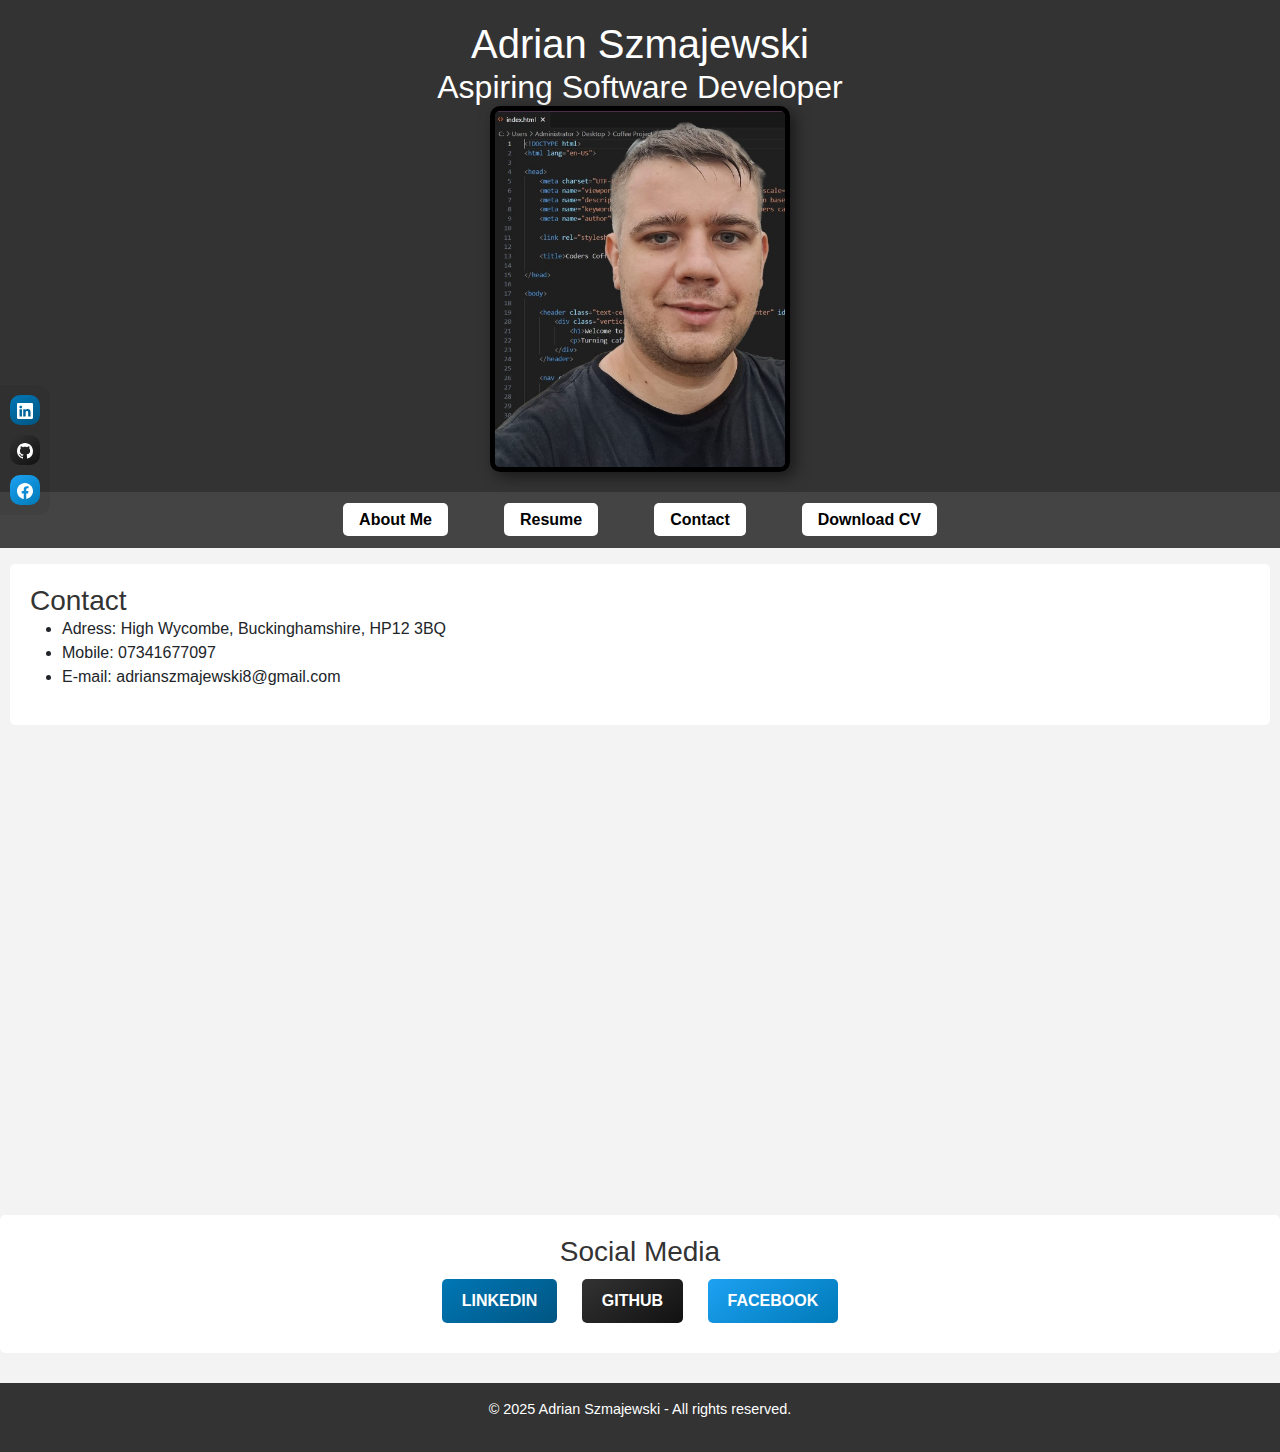
<file: adrian_szmajewski_cv/contact.html>
<!DOCTYPE html>
<html lang="en">
<head>
	<!-- Meta information for character encoding and responsiveness -->
    <meta charset="UTF-8">
    <meta name="viewport" content="width=device-width, initial-scale=1.0">
    <title>Adrian Szmajewski - Aspiring Software Developer</title>

	 <!-- Meta description and keywords for SEO optimization -->
	<meta name="description" content="I offer web development and software development services tailored to meet your business needs. I create customized websites, applications, and software solutions. From design to deployment, I bring your ideas to life.">
	<meta name="keywords" content="Web Development, Software Development, Software Solutions, Web Applications, Website Development, Mobile Applications, Full-Stack Development, Front-End, Back-End, UI/UX Design, Digital Transformation, SaaS, Cloud, E-commerce, Enterprise Software, Agile Development">
	
	<!-- Favicon for browser tab -->
	<link rel="icon" type="image/x-icon" href="assets/favicons/favicon.ico">

	 <!-- Bootstrap CSS for styling -->
	<link href="https://cdn.jsdelivr.net/npm/bootstrap@5.3.3/dist/css/bootstrap.min.css" rel="stylesheet">


    <!-- Bootstrap JS for functionality -->
    <script src="https://cdn.jsdelivr.net/npm/bootstrap@5.3.3/dist/js/bootstrap.bundle.min.js"></script>

	<!-- Custom CSS file -->
    <link rel="stylesheet" href="assets/css/adrian_szmajewski.css">
</head>
<body>
    
    <!-- Header section with name and title -->
    <header>
        <h1>Adrian Szmajewski</h1>
        <h2>Aspiring Software Developer</h2>
        <span><img aria-label="This is my photo" src="assets/images/me32.jpg" alt="This is me"></span>
    </header>

    <!-- Navigation menu -->
    <nav>
        <ul>
            <li><a href="index.html" aria-label="Go to About Me section">About Me</a></li>
            <li><a href="resume.html" aria-label="Go to Resume section">Resume</a></li>
            <li><a href="contact.html" aria-label="Go to Contact section">Contact</a></li>
            <li><a href="assets/documents/adrian_szmajewski_cv.docx" download aria-label="Download my CV document in Word format">Download CV</a></li> 
          </ul>
    </nav>
    
    <!-- Contact section with personal details -->
    <section id="Contact">
        <h3>Contact</h3>
        <ul>
            <li>Adress: High Wycombe, Buckinghamshire, HP12 3BQ</li>
            <li>Mobile: 07341677097</li>
            <li>E-mail: adrianszmajewski8@gmail.com</li>
        </ul>
    </section>

    <!-- Google Maps section with embedded location -->
    <div class="map-container">
        <iframe src="https://www.google.com/maps/embed?pb=!1m18!1m12!1m3!1d2476.321175097788!2d-0.7741179235219608!3d51.6356429718428!2m3!1f0!2f0!3f0!3m2!1i1024!2i768!4f13.1!3m3!1m2!1s0x48768a6333fa7b7f%3A0x357f409031dfceaa!2s5G%20Communications!5e0!3m2!1spl!2suk!4v1730743633322!5m2!1spl!2suk" width="600" height="450" style="border:0;" allowfullscreen="" loading="lazy" referrerpolicy="no-referrer-when-downgrade"></iframe>
       
    </div>
    
    <!-- Social media section with links to professional profiles -->	
    <section id="social" aria-label="Social media links">
        <h3>Social Media</h3>
        <a href="https://www.linkedin.com/in/adrian-szmajewski-45ba6729a/" class="button linkedin" target="_blank" rel="noopener noreferrer" aria-label="Visit my LinkedIn profile">LinkedIn</a>
        <a href="https://github.com/adrian77720" class="button github" target="_blank" rel="noopener noreferrer" aria-label="Visit my GitHub profile">GitHub</a>
        <a href="https://www.facebook.com/profile.php?id=100008835840784" class="button facebook" target="_blank" rel="noopener noreferrer" aria-label="Visit my Facebook profile">Facebook</a>
    </section>

    <!-- Social media icons with SVG icons for better accessibility -->
    <div class="social-bar" aria-label="Social media icons">
        <a href="https://www.linkedin.com/in/adrian-szmajewski-45ba6729a/" target="_blank" class="social-icon linkedin" aria-label="LinkedIn">
            <span class="icon-text">

                <!-- LinkedIn Icon -->
				<svg xmlns="http://www.w3.org/2000/svg" width="16" height="16" fill="currentColor" class="bi bi-linkedin" viewBox="0 0 16 16">
					<path d="M0 1.146C0 .513.526 0 1.175 0h13.65C15.474 0 16 .513 16 1.146v13.708c0 .633-.526 1.146-1.175 1.146H1.175C.526 16 0 15.487 0 14.854zm4.943 12.248V6.169H2.542v7.225zm-1.2-8.212c.837 0 1.358-.554 1.358-1.248-.015-.709-.52-1.248-1.342-1.248S2.4 3.226 2.4 3.934c0 .694.521 1.248 1.327 1.248zm4.908 8.212V9.359c0-.216.016-.432.08-.586.173-.431.568-.878 1.232-.878.869 0 1.216.662 1.216 1.634v3.865h2.401V9.25c0-2.22-1.184-3.252-2.764-3.252-1.274 0-1.845.7-2.165 1.193v.025h-.016l.016-.025V6.169h-2.4c.03.678 0 7.225 0 7.225z"/>
				</svg>
			</span>
		</a>
		<a href="https://github.com/adrian77720" target="_blank" class="social-icon github" aria-label="GitHub">
            <span class="icon-text">

                <!-- GitHub Icon -->
				<svg xmlns="http://www.w3.org/2000/svg" width="16" height="16" fill="currentColor" class="bi bi-github" viewBox="0 0 16 16">
				    <path d="M8 0C3.58 0 0 3.58 0 8c0 3.54 2.29 6.53 5.47 7.59.4.07.55-.17.55-.38 0-.19-.01-.82-.01-1.49-2.01.37-2.53-.49-2.69-.94-.09-.23-.48-.94-.82-1.13-.28-.15-.68-.52-.01-.53.63-.01 1.08.58 1.23.82.72 1.21 1.87.87 2.33.66.07-.52.28-.87.51-1.07-1.78-.2-3.64-.89-3.64-3.95 0-.87.31-1.59.82-2.15-.08-.2-.36-1.02.08-2.12 0 0 .67-.21 2.2.82.64-.18 1.32-.27 2-.27s1.36.09 2 .27c1.53-1.04 2.2-.82 2.2-.82.44 1.1.16 1.92.08 2.12.51.56.82 1.27.82 2.15 0 3.07-1.87 3.75-3.65 3.95.29.25.54.73.54 1.48 0 1.07-.01 1.93-.01 2.2 0 .21.15.46.55.38A8.01 8.01 0 0 0 16 8c0-4.42-3.58-8-8-8"/>
			    </svg>
			</span>
        </a>
        <a href="https://www.facebook.com/profile.php?id=100008835840784" target="_blank" class="social-icon facebook" aria-label="Facebook">
            <span class="icon-text">

                <!-- Facebook Icon -->
				<svg xmlns="http://www.w3.org/2000/svg" width="16" height="16" fill="currentColor" class="bi bi-facebook" viewBox="0 0 16 16">
				    <path d="M16 8.049c0-4.446-3.582-8.05-8-8.05C3.58 0-.002 3.603-.002 8.05c0 4.017 2.926 7.347 6.75 7.951v-5.625h-2.03V8.05H6.75V6.275c0-2.017 1.195-3.131 3.022-3.131.876 0 1.791.157 1.791.157v1.98h-1.009c-.993 0-1.303.621-1.303 1.258v1.51h2.218l-.354 2.326H9.25V16c3.824-.604 6.75-3.934 6.75-7.951"/>
			    </svg>
			</span>
        </a>
    </div>

    <!-- Footer section with copyright information -->
    <footer>
        <p>© 2025 Adrian Szmajewski - All rights reserved.</p>
    </footer>
</body>
</html>
</file>
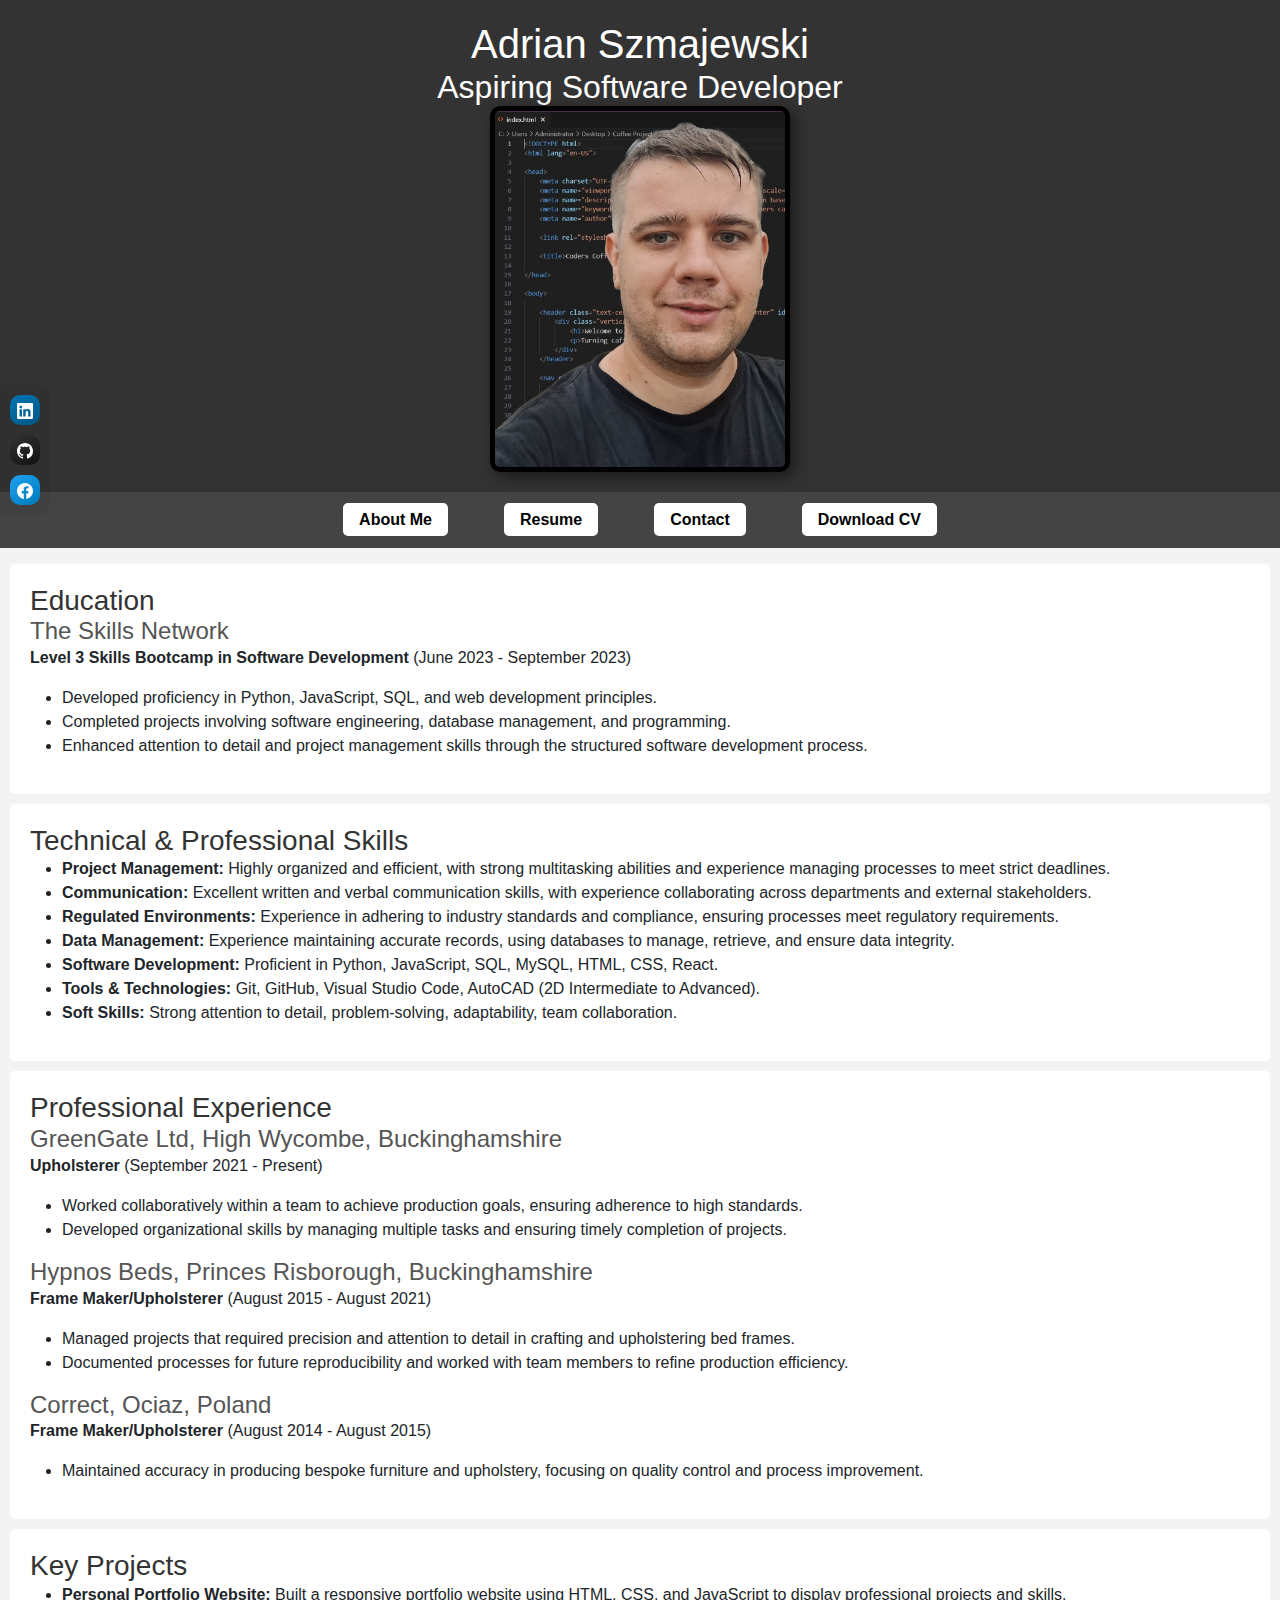
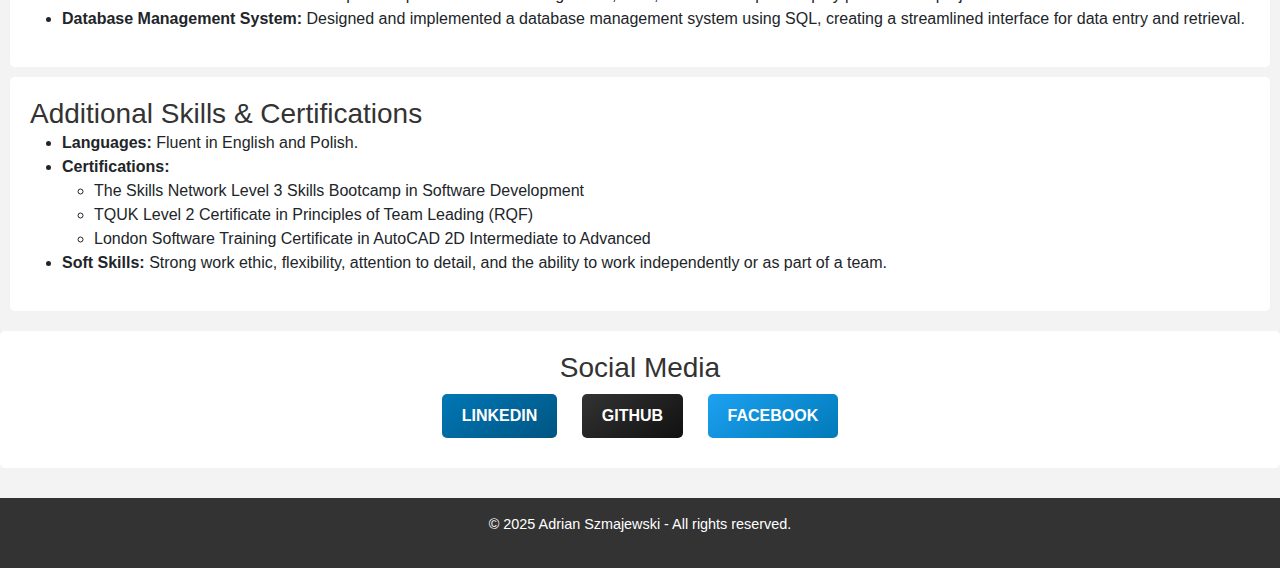
<file: adrian_szmajewski_cv/resume.html>
<!DOCTYPE html>
<html lang="en">
<head>

    <!-- Meta information for character encoding and responsiveness -->
    <meta charset="UTF-8">
    <meta name="viewport" content="width=device-width, initial-scale=1.0">
    <title>Adrian Szmajewski - Aspiring Software Developer</title>

    <!-- Meta description and keywords for SEO optimization -->
	<meta name="description" content="I offer web development and software development services tailored to meet your business needs. I create customized websites, applications, and software solutions. From design to deployment, I bring your ideas to life.">
	<meta name="keywords" content="Web Development, Software Development, Software Solutions, Web Applications, Website Development, Mobile Applications, Full-Stack Development, Front-End, Back-End, UI/UX Design, Digital Transformation, SaaS, Cloud, E-commerce, Enterprise Software, Agile Development">
	
    <!-- Favicon for browser tab -->
    <link rel="icon" type="image/x-icon" href="assets/favicons/favicon.ico">

     <!-- Bootstrap CSS for styling -->
	<link href="https://cdn.jsdelivr.net/npm/bootstrap@5.3.3/dist/css/bootstrap.min.css" rel="stylesheet">

    <!-- Bootstrap JS for functionality -->
    <script src="https://cdn.jsdelivr.net/npm/bootstrap@5.3.3/dist/js/bootstrap.bundle.min.js"></script>

    <!-- Custom CSS file --><!-- Custom CSS file -->
    <link rel="stylesheet" href="assets/css/adrian_szmajewski.css">
</head>
<body>
    <!-- Header Section -->
    <header>
        <h1>Adrian Szmajewski</h1>
        <h2>Aspiring Software Developer</h2>
        <span><img src="assets/images/me32.jpg" alt="This is me"></span>
    </header>

   
    <!-- Navigation Menu -->
    <nav>
        <ul>
            <li><a href="index.html">About Me</a></li>
            <li><a href="resume.html">Resume</a></li>
            <li><a href="contact.html">Contact</a></li>
            <li><a href="assets/documents/adrian_szmajewski_cv.docx" download>Download CV</a></li> <!-- Update path here -->
        </ul>
    </nav>

    <!-- Education Section -->
    <section id="education">
        <h3>Education</h3>
        <h4>The Skills Network</h4>
        <p><strong>Level 3 Skills Bootcamp in Software Development</strong> (June 2023 - September 2023)</p>
        <ul>
            <li>Developed proficiency in Python, JavaScript, SQL, and web development principles.</li>
            <li>Completed projects involving software engineering, database management, and programming.</li>
            <li>Enhanced attention to detail and project management skills through the structured software development process.</li>
        </ul>
    </section>

    <!-- Technical & Professional Skills -->
    <section id="skills">
        <h3>Technical & Professional Skills</h3>
        <ul>
            <li><strong>Project Management:</strong> Highly organized and efficient, with strong multitasking abilities and experience managing processes to meet strict deadlines.</li>
            <li><strong>Communication:</strong> Excellent written and verbal communication skills, with experience collaborating across departments and external stakeholders.</li>
            <li><strong>Regulated Environments:</strong> Experience in adhering to industry standards and compliance, ensuring processes meet regulatory requirements.</li>
            <li><strong>Data Management:</strong> Experience maintaining accurate records, using databases to manage, retrieve, and ensure data integrity.</li>
            <li><strong>Software Development:</strong> Proficient in Python, JavaScript, SQL, MySQL, HTML, CSS, React.</li>
            <li><strong>Tools & Technologies:</strong> Git, GitHub, Visual Studio Code, AutoCAD (2D Intermediate to Advanced).</li>
            <li><strong>Soft Skills:</strong> Strong attention to detail, problem-solving, adaptability, team collaboration.</li>
        </ul>
    </section>

    <!-- Professional Experience -->
    <section id="experience">
        <h3>Professional Experience</h3>

         <!-- Job 1 -->
        <h4>GreenGate Ltd, High Wycombe, Buckinghamshire</h4>
        <p><strong>Upholsterer</strong> (September 2021 - Present)</p>
        <ul>
            <li>Worked collaboratively within a team to achieve production goals, ensuring adherence to high standards.</li>
            <li>Developed organizational skills by managing multiple tasks and ensuring timely completion of projects.</li>
        </ul>
        
         <!-- Job 2 -->
        <h4>Hypnos Beds, Princes Risborough, Buckinghamshire</h4>
        <p><strong>Frame Maker/Upholsterer</strong> (August 2015 - August 2021)</p>
        <ul>
            <li>Managed projects that required precision and attention to detail in crafting and upholstering bed frames.</li>
            <li>Documented processes for future reproducibility and worked with team members to refine production efficiency.</li>
        </ul>

        <!-- Job 3 -->
        <h4>Correct, Ociaz, Poland</h4>
        <p><strong>Frame Maker/Upholsterer</strong> (August 2014 - August 2015)</p>
        <ul>
            <li>Maintained accuracy in producing bespoke furniture and upholstery, focusing on quality control and process improvement.</li>
        </ul>
    </section>

    <!-- Key Projects -->
    <section id="projects">
        <h3>Key Projects</h3>
        <ul>
            <li><strong>Personal Portfolio Website:</strong> Built a responsive portfolio website using HTML, CSS, and JavaScript to display professional projects and skills.</li>
            <li><strong>Database Management System:</strong> Designed and implemented a database management system using SQL, creating a streamlined interface for data entry and retrieval.</li>
        </ul>
    </section>

    <!-- Additional Skills & Certifications -->
    <section id="additional-skills">
        <h3>Additional Skills & Certifications</h3>
        <ul>
            <li><strong>Languages:</strong> Fluent in English and Polish.</li>
            <li><strong>Certifications:</strong>
                <ul>
                    <li>The Skills Network Level 3 Skills Bootcamp in Software Development</li>
                    <li>TQUK Level 2 Certificate in Principles of Team Leading (RQF)</li>
                    <li>London Software Training Certificate in AutoCAD 2D Intermediate to Advanced</li>
                </ul>
            </li>
            <li><strong>Soft Skills:</strong> Strong work ethic, flexibility, attention to detail, and the ability to work independently or as part of a team.</li>
        </ul>
    </section>

    <!-- Social media section with links to professional profiles -->	
    <section id="social">
        <h3>Social Media</h3>
        <a href="https://www.linkedin.com/in/adrian-szmajewski-45ba6729a/" class="button linkedin" target="_blank">LinkedIn</a>
        <a href="https://github.com/adrian77720" class="button github" target="_blank">GitHub</a>
        <a href="https://www.facebook.com/profile.php?id=100008835840784" class="button facebook" target="_blank">facebook</a>
    </section>

    <!-- Social media icons with SVG icons for better accessibility -->
    <div class="social-bar">
        <a href="https://www.linkedin.com/in/adrian-szmajewski-45ba6729a/" target="_blank" class="social-icon linkedin" aria-label="LinkedIn">
            <span class="icon-text">

                <!-- LinkedIn Icon -->
				<svg xmlns="http://www.w3.org/2000/svg" width="16" height="16" fill="currentColor" class="bi bi-linkedin" viewBox="0 0 16 16">
					<path d="M0 1.146C0 .513.526 0 1.175 0h13.65C15.474 0 16 .513 16 1.146v13.708c0 .633-.526 1.146-1.175 1.146H1.175C.526 16 0 15.487 0 14.854zm4.943 12.248V6.169H2.542v7.225zm-1.2-8.212c.837 0 1.358-.554 1.358-1.248-.015-.709-.52-1.248-1.342-1.248S2.4 3.226 2.4 3.934c0 .694.521 1.248 1.327 1.248zm4.908 8.212V9.359c0-.216.016-.432.08-.586.173-.431.568-.878 1.232-.878.869 0 1.216.662 1.216 1.634v3.865h2.401V9.25c0-2.22-1.184-3.252-2.764-3.252-1.274 0-1.845.7-2.165 1.193v.025h-.016l.016-.025V6.169h-2.4c.03.678 0 7.225 0 7.225z"/>
				  </svg>
			</span>
		</a>
		<a href="https://github.com/adrian77720" target="_blank" class="social-icon github" aria-label="GitHub">
            <span class="icon-text">

                <!-- GitHub Icon -->
				<svg xmlns="http://www.w3.org/2000/svg" width="16" height="16" fill="currentColor" class="bi bi-github" viewBox="0 0 16 16">
				<path d="M8 0C3.58 0 0 3.58 0 8c0 3.54 2.29 6.53 5.47 7.59.4.07.55-.17.55-.38 0-.19-.01-.82-.01-1.49-2.01.37-2.53-.49-2.69-.94-.09-.23-.48-.94-.82-1.13-.28-.15-.68-.52-.01-.53.63-.01 1.08.58 1.23.82.72 1.21 1.87.87 2.33.66.07-.52.28-.87.51-1.07-1.78-.2-3.64-.89-3.64-3.95 0-.87.31-1.59.82-2.15-.08-.2-.36-1.02.08-2.12 0 0 .67-.21 2.2.82.64-.18 1.32-.27 2-.27s1.36.09 2 .27c1.53-1.04 2.2-.82 2.2-.82.44 1.1.16 1.92.08 2.12.51.56.82 1.27.82 2.15 0 3.07-1.87 3.75-3.65 3.95.29.25.54.73.54 1.48 0 1.07-.01 1.93-.01 2.2 0 .21.15.46.55.38A8.01 8.01 0 0 0 16 8c0-4.42-3.58-8-8-8"/>
			</svg>
			</span>
        </a>
        <a href="https://www.facebook.com/profile.php?id=100008835840784" target="_blank" class="social-icon facebook" aria-label="Facebook">
            <span class="icon-text">

                <!-- Facebook Icon -->
				<svg xmlns="http://www.w3.org/2000/svg" width="16" height="16" fill="currentColor" class="bi bi-facebook" viewBox="0 0 16 16">
				<path d="M16 8.049c0-4.446-3.582-8.05-8-8.05C3.58 0-.002 3.603-.002 8.05c0 4.017 2.926 7.347 6.75 7.951v-5.625h-2.03V8.05H6.75V6.275c0-2.017 1.195-3.131 3.022-3.131.876 0 1.791.157 1.791.157v1.98h-1.009c-.993 0-1.303.621-1.303 1.258v1.51h2.218l-.354 2.326H9.25V16c3.824-.604 6.75-3.934 6.75-7.951"/>
			  </svg>
			</span>
        </a>
    </div>

    <!-- Footer section with copyright information -->
    <footer>
        <p>© 2025 Adrian Szmajewski - All rights reserved.</p>
    </footer>
</body>
</html>
</file>
<file: Adrian Szmajewski CV/assets/css/adrian_szmajewski.css>
/* === General Styles === */
body {
    background-color: #f0f0f0; /* Light gray background */
    font-family: Arial, sans-serif;
    margin: 0;
    padding: 0;
}

/* === Header Section === */
header {
    text-align: center;
    padding: 20px;
    background-color: #333; /* Dark background */
    color: white;
}

/* Set margins for headings */
h1, h2, h3, h4 {
    margin: 0;
}

/* === Image Styling === */
img {
    border: 5px solid #000; /* Black border around images */
    border-radius: 10px; /* Rounded corners */
    box-shadow: 5px 5px 15px rgba(0, 0, 0, 0.5); /* Shadow effect */
    width: 300px;
    height: auto;
}

/* === Navigation Bar === */
nav ul {
    display: flex;
    justify-content: center;
    list-style: none;
    background-color: #444; /* Dark gray navigation bar */
    padding: 10px 0;
}

nav ul li {
    margin: 0 20px;
}

nav ul li a {
    color: white;
    text-decoration: none;
    font-weight: bold;
    padding: 10px 15px; /* From VSL */
    border-radius: 5px;  /* From VSL */
    transition: background-color 0.3s, transform 0.3s; /* From VSL */
}

/* Change background on hover */
nav ul li a:hover {
    background-color: #555; /* From VSL */
}

/* === Responsive Navigation (for small screens) === */
@media (max-width: 768px) {
    nav ul {
        flex-direction: column;
        align-items: center; /* Center items vertically */
    }

    nav ul li {
        margin: 10px 0; /* Add vertical spacing between items */
    }
}

/* === Main Content Sections === */
section {
    padding: 20px;
    margin: 10px;
    background-color: white;
    border-radius: 5px;
}

/* Headings styling */
h3 {
    color: #333; /* From VSL */
}

h4 {
    color: #555; /* From VSL */
}

/* === Footer Section === */
footer {
    text-align: center;
    padding: 10px;
    background-color: #333;
    color: white;
    position: relative; 
    bottom: 0;
    width: 100%;
    margin-top: 30px; 
}

/* Social Media Section from VSL */
#social {
    text-align: center;
    margin: 20px 0;
}

#social .button {
    display: inline-block;
    padding: 10px 20px;
    margin: 10px;
    font-size: 16px;
    font-weight: bold;
    text-transform: uppercase;
    text-decoration: none;
    border-radius: 5px;
    transition: background-color 0.3s, transform 0.3s;
}

/* LinkedIn Button from bootstrap */
.linkedin {
    background-color: #0077B5; 
    color: white;
}

.linkedin:hover {
    background-color: #005983;
    transform: scale(1.05);
}

/* GitHub Button from bootstrap*/
.github {
    background-color: #333;
    color: white;
}

.github:hover {
    background-color: #444;
    transform: scale(1.05);
}

/* Facebook Button from bootstrap */
.facebook {
    background-color: #1DA1F2;
    color: white;
}

.facebook:hover {
    background-color: #1a91da;
    transform: scale(1.05);
}

footer {
    text-align: center;
    padding: 1rem;
    background-color: #333;
    color: #fff;
    font-size: 0.9rem;
}
nav ul {
    display: flex;
    justify-content: center;
    list-style-type: none;
    padding: 1rem;
    gap: 1rem; 
}

nav ul li a {
    color: #fff;
    text-decoration: none;
    font-weight: bold;
    padding: 0.5rem 1rem;
    border-radius: 5px;
    transition: background-color 0.3s;
}

nav ul li:nth-child(1) a { background-color: #ffffff; color: black; } 
nav ul li:nth-child(2) a { background-color: #ffffff; color: black; }
nav ul li:nth-child(3) a { background-color: #ffffff; color: black; } 
nav ul li:nth-child(4) a { background-color: #ffffff; color: black; } 

nav ul li a:hover {
    background-color: #333;
    color: #fff; 
}

/* === Upper Left Section === */
.Upper-left {
    text-align: center;
    padding: 20px;
    background-color: #333;
    color: white;
}

/* === Skills Section === */
.skills-container {
    display: flex;
    flex-wrap: wrap; 
}

.skills-skill {
    padding: 0.8rem 1.5rem;
    margin: 0.5rem; 
    font-size: 1.4rem; 
    background: rgba(153, 153, 153, 0.2); 
    border-radius: 5px; 
    font-weight: 600; 
    color: #666; 
}
* {
    margin: 0;
    padding: 0;
    box-sizing: border-box;
}

body {
    font-family: Arial, sans-serif;
    background: #f3f3f3; 
}

/* === Floating Social Bar === */
.social-bar {
    position: fixed;
    top: 50%;
    left: 0;
    transform: translateY(-50%);
    display: flex;
    flex-direction: column;
    gap:10px;
    padding:10px;
    background: rgba(0, 0, 0, 0.05);
    border-radius: 0 12px 12px 0;
}

/* Social Icons */
.social-icon {
    width: 30px;
    height: 30px;
    display: flex;
    align-items: center;
    justify-content: center;
    color: white;
    border-radius: 10px;
    transition: transform 0.3s ease, box-shadow 0.3s ease;
    text-decoration: none;
}

.social-icon:hover {
    transform: scale(1.1);
    box-shadow: 0 4px 8px rgba(0, 0, 0, 0.3);
}

/* Social Button Backgrounds */
.linkedin {
    background: linear-gradient(145deg, #0077b5, #005582);
}

.facebook {
    background: linear-gradient(145deg, #1da1f2, #007ab8);
}

.github {
    background: linear-gradient(145deg, #333, #111);
}

.linkedin::before {
    background-image: url('https://example.com/linkedin.svg'); /* from bootstrap */
}

.facebook::before {
    background-image: url('https://example.com/twitter.svg'); /* from bootstrap */
}

.github::before {
    background-image: url('https://example.com/github.svg'); /* from bootstrap */
}

/* === Map Section === */
#map {
    background-image: url('your-location-image.jpg'); 
    height: 400px;
    width: 100%;
    background-size: cover;
  }

  /* Centering Content */
  .center-content {
	text-align: center;
}

.map-container {
    position: relative; /* Allows positioning of the label relative to the map */
    width: 600px; /* Map width */
    height: 450px; /* Map height */
    margin: 20px auto; /* Centering the map */
}

.map {
    width: 100%;
    height: 100%;
    border: 0; /* Optional: remove border */
}

.label {
    position: absolute;
    top: 10px; /* Label height */
    left: 20px;/* Distance from the left */
    background-color: rgba(255, 255, 255, 0.7); /* Transparent background for better visibility */
    padding: 5px 10px; /* Padding for the label */
    border-radius: 5px; /* Rounded corners */
    font-size: 16px; /* Font size */
    color: #333; /* Text color */
}
</file>
<file: Adrian Szmajewski CV/Adrian_Szmajewski.css>
/* === General Styles === */
body {
    background-color: #f0f0f0; /* Light gray background */
    font-family: Arial, sans-serif;
    margin: 0;
    padding: 0;
}

/* === Header Section === */
header {
    text-align: center;
    padding: 20px;
    background-color: #333; /* Dark background */
    color: white;
}

/* Set margins for headings */
h1, h2, h3, h4 {
    margin: 0;
}

/* === Image Styling === */
img {
    border: 5px solid #000; /* Black border around images */
    border-radius: 10px; /* Rounded corners */
    box-shadow: 5px 5px 15px rgba(0, 0, 0, 0.5); /* Shadow effect */
    width: 300px;
    height: auto;
}

/* === Navigation Bar === */
nav ul {
    display: flex;
    justify-content: center;
    list-style: none;
    background-color: #444; /* Dark gray navigation bar */
    padding: 10px 0;
}

nav ul li {
    margin: 0 20px;
}

nav ul li a {
    color: white;
    text-decoration: none;
    font-weight: bold;
    padding: 10px 15px; /* From VSL */
    border-radius: 5px;  /* From VSL */
    transition: background-color 0.3s, transform 0.3s; /* From VSL */
}

/* Change background on hover */
nav ul li a:hover {
    background-color: #555; /* From VSL */
}

/* === Responsive Navigation (for small screens) === */
@media (max-width: 768px) {
    nav ul {
        flex-direction: column;
        align-items: center; /* Center items vertically */
    }

    nav ul li {
        margin: 10px 0; /* Add vertical spacing between items */
    }
}

/* === Main Content Sections === */
section {
    padding: 20px;
    margin: 10px;
    background-color: white;
    border-radius: 5px;
}

/* Headings styling */
h3 {
    color: #333; /* From VSL */
}

h4 {
    color: #555; /* From VSL */
}

/* === Footer Section === */
footer {
    text-align: center;
    padding: 10px;
    background-color: #333;
    color: white;
    position: relative; 
    bottom: 0;
    width: 100%;
    margin-top: 30px; 
}

/* Social Media Section from VSL */
#social {
    text-align: center;
    margin: 20px 0;
}

#social .button {
    display: inline-block;
    padding: 10px 20px;
    margin: 10px;
    font-size: 16px;
    font-weight: bold;
    text-transform: uppercase;
    text-decoration: none;
    border-radius: 5px;
    transition: background-color 0.3s, transform 0.3s;
}

/* LinkedIn Button from bootstrap */
.linkedin {
    background-color: #0077B5; 
    color: white;
}

.linkedin:hover {
    background-color: #005983;
    transform: scale(1.05);
}

/* GitHub Button from bootstrap*/
.github {
    background-color: #333;
    color: white;
}

.github:hover {
    background-color: #444;
    transform: scale(1.05);
}

/* Facebook Button from bootstrap */
.facebook {
    background-color: #1DA1F2;
    color: white;
}

.facebook:hover {
    background-color: #1a91da;
    transform: scale(1.05);
}

footer {
    text-align: center;
    padding: 1rem;
    background-color: #333;
    color: #fff;
    font-size: 0.9rem;
}
nav ul {
    display: flex;
    justify-content: center;
    list-style-type: none;
    padding: 1rem;
    gap: 1rem; 
}

nav ul li a {
    color: #fff;
    text-decoration: none;
    font-weight: bold;
    padding: 0.5rem 1rem;
    border-radius: 5px;
    transition: background-color 0.3s;
}

nav ul li:nth-child(1) a { background-color: #ffffff; color: black; } 
nav ul li:nth-child(2) a { background-color: #ffffff; color: black; }
nav ul li:nth-child(3) a { background-color: #ffffff; color: black; } 
nav ul li:nth-child(4) a { background-color: #ffffff; color: black; } 

nav ul li a:hover {
    background-color: #333;
    color: #fff; 
}

/* === Upper Left Section === */
.Upper-left {
    text-align: center;
    padding: 20px;
    background-color: #333;
    color: white;
}

/* === Skills Section === */
.skills-container {
    display: flex;
    flex-wrap: wrap; 
}

.skills-skill {
    padding: 0.8rem 1.5rem;
    margin: 0.5rem; 
    font-size: 1.4rem; 
    background: rgba(153, 153, 153, 0.2); 
    border-radius: 5px; 
    font-weight: 600; 
    color: #666; 
}
* {
    margin: 0;
    padding: 0;
    box-sizing: border-box;
}

body {
    font-family: Arial, sans-serif;
    background: #f3f3f3; 
}

/* === Floating Social Bar === */
.social-bar {
    position: fixed;
    top: 50%;
    left: 0;
    transform: translateY(-50%);
    display: flex;
    flex-direction: column;
    gap:10px;
    padding:10px;
    background: rgba(0, 0, 0, 0.05);
    border-radius: 0 12px 12px 0;
}

/* Social Icons */
.social-icon {
    width: 30px;
    height: 30px;
    display: flex;
    align-items: center;
    justify-content: center;
    color: white;
    border-radius: 10px;
    transition: transform 0.3s ease, box-shadow 0.3s ease;
    text-decoration: none;
}

.social-icon:hover {
    transform: scale(1.1);
    box-shadow: 0 4px 8px rgba(0, 0, 0, 0.3);
}

/* Social Button Backgrounds */
.linkedin {
    background: linear-gradient(145deg, #0077b5, #005582);
}

.facebook {
    background: linear-gradient(145deg, #1da1f2, #007ab8);
}

.github {
    background: linear-gradient(145deg, #333, #111);
}

.linkedin::before {
    background-image: url('https://example.com/linkedin.svg'); /* from bootstrap */
}

.facebook::before {
    background-image: url('https://example.com/twitter.svg'); /* from bootstrap */
}

.github::before {
    background-image: url('https://example.com/github.svg'); /* from bootstrap */
}

/* === Map Section === */
#map {
    background-image: url('your-location-image.jpg'); 
    height: 400px;
    width: 100%;
    background-size: cover;
  }

  /* Centering Content */
  .center-content {
	text-align: center;
}

.map-container {
    position: relative; /* Allows positioning of the label relative to the map */
    width: 600px; /* Map width */
    height: 450px; /* Map height */
    margin: 20px auto; /* Centering the map */
}

.map {
    width: 100%;
    height: 100%;
    border: 0; /* Optional: remove border */
}

.label {
    position: absolute;
    top: 10px; /* Label height */
    left: 20px;/* Distance from the left */
    background-color: rgba(255, 255, 255, 0.7); /* Transparent background for better visibility */
    padding: 5px 10px; /* Padding for the label */
    border-radius: 5px; /* Rounded corners */
    font-size: 16px; /* Font size */
    color: #333; /* Text color */
}
</file>
<file: adrian_szmajewski_cv/assets/css/adrian_szmajewski.css>
/* === General Styles === */
body {
    background-color: #f0f0f0; /* Light gray background */
    font-family: Arial, sans-serif;
    margin: 0;
    padding: 0;
}

/* === Header Section === */
header {
    text-align: center;
    padding: 20px;
    background-color: #333; /* Dark background */
    color: white;
}

/* Set margins for headings */
h1, h2, h3, h4 {
    margin: 0;
}

/* === Image Styling === */
img {
    border: 5px solid #000; /* Black border around images */
    border-radius: 10px; /* Rounded corners */
    box-shadow: 5px 5px 15px rgba(0, 0, 0, 0.5); /* Shadow effect */
    width: 300px;
    height: auto;
}

/* === Navigation Bar === */
nav ul {
    display: flex;
    justify-content: center;
    list-style: none;
    background-color: #444; /* Dark gray navigation bar */
    padding: 10px 0;
}

nav ul li {
    margin: 0 20px;
}

nav ul li a {
    color: white;
    text-decoration: none;
    font-weight: bold;
    padding: 10px 15px; /* From VSL */
    border-radius: 5px;  /* From VSL */
    transition: background-color 0.3s, transform 0.3s; /* From VSL */
}

/* Change background on hover */
nav ul li a:hover {
    background-color: #555; /* From VSL */
}

/* === Responsive Navigation (for small screens) === */
@media (max-width: 768px) {
    nav ul {
        flex-direction: column;
        align-items: center; /* Center items vertically */
    }

    nav ul li {
        margin: 10px 0; /* Add vertical spacing between items */
    }
}

/* === Main Content Sections === */
section {
    padding: 20px;
    margin: 10px;
    background-color: white;
    border-radius: 5px;
}

/* Headings styling */
h3 {
    color: #333; /* From VSL */
}

h4 {
    color: #555; /* From VSL */
}

/* === Footer Section === */
footer {
    text-align: center;
    padding: 10px;
    background-color: #333;
    color: white;
    position: relative; 
    bottom: 0;
    width: 100%;
    margin-top: 30px; 
}

/* Social Media Section from VSL */
#social {
    text-align: center;
    margin: 20px 0;
}

#social .button {
    display: inline-block;
    padding: 10px 20px;
    margin: 10px;
    font-size: 16px;
    font-weight: bold;
    text-transform: uppercase;
    text-decoration: none;
    border-radius: 5px;
    transition: background-color 0.3s, transform 0.3s;
}

/* LinkedIn Button from bootstrap */
.linkedin {
    background-color: #0077B5; 
    color: white;
}

.linkedin:hover {
    background-color: #005983;
    transform: scale(1.05);
}

/* GitHub Button from bootstrap*/
.github {
    background-color: #333;
    color: white;
}

.github:hover {
    background-color: #444;
    transform: scale(1.05);
}

/* Facebook Button from bootstrap */
.facebook {
    background-color: #1DA1F2;
    color: white;
}

.facebook:hover {
    background-color: #1a91da;
    transform: scale(1.05);
}

footer {
    text-align: center;
    padding: 1rem;
    background-color: #333;
    color: #fff;
    font-size: 0.9rem;
}
nav ul {
    display: flex;
    justify-content: center;
    list-style-type: none;
    padding: 1rem;
    gap: 1rem; 
}

nav ul li a {
    color: #fff;
    text-decoration: none;
    font-weight: bold;
    padding: 0.5rem 1rem;
    border-radius: 5px;
    transition: background-color 0.3s;
}

nav ul li:nth-child(1) a { background-color: #ffffff; color: black; } 
nav ul li:nth-child(2) a { background-color: #ffffff; color: black; }
nav ul li:nth-child(3) a { background-color: #ffffff; color: black; } 
nav ul li:nth-child(4) a { background-color: #ffffff; color: black; } 

nav ul li a:hover {
    background-color: #333;
    color: #fff; 
}

/* === Upper Left Section === */
.Upper-left {
    text-align: center;
    padding: 20px;
    background-color: #333;
    color: white;
}

/* === Skills Section === */
.skills-container {
    display: flex;
    flex-wrap: wrap; 
}

.skills-skill {
    padding: 0.8rem 1.5rem;
    margin: 0.5rem; 
    font-size: 1.4rem; 
    background: rgba(153, 153, 153, 0.2); 
    border-radius: 5px; 
    font-weight: 600; 
    color: #666; 
}
* {
    margin: 0;
    padding: 0;
    box-sizing: border-box;
}

body {
    font-family: Arial, sans-serif;
    background: #f3f3f3; 
}

/* === Floating Social Bar === */
.social-bar {
    position: fixed;
    top: 50%;
    left: 0;
    transform: translateY(-50%);
    display: flex;
    flex-direction: column;
    gap:10px;
    padding:10px;
    background: rgba(0, 0, 0, 0.05);
    border-radius: 0 12px 12px 0;
}

/* Social Icons */
.social-icon {
    width: 30px;
    height: 30px;
    display: flex;
    align-items: center;
    justify-content: center;
    color: white;
    border-radius: 10px;
    transition: transform 0.3s ease, box-shadow 0.3s ease;
    text-decoration: none;
}

.social-icon:hover {
    transform: scale(1.1);
    box-shadow: 0 4px 8px rgba(0, 0, 0, 0.3);
}

/* Social Button Backgrounds */
.linkedin {
    background: linear-gradient(145deg, #0077b5, #005582);
}

.facebook {
    background: linear-gradient(145deg, #1da1f2, #007ab8);
}

.github {
    background: linear-gradient(145deg, #333, #111);
}

.linkedin::before {
    background-image: url('https://example.com/linkedin.svg'); /* from bootstrap */
}

.facebook::before {
    background-image: url('https://example.com/twitter.svg'); /* from bootstrap */
}

.github::before {
    background-image: url('https://example.com/github.svg'); /* from bootstrap */
}

/* === Map Section === */
#map {
    background-image: url('your-location-image.jpg'); 
    height: 400px;
    width: 100%;
    background-size: cover;
  }

  /* Centering Content */
  .center-content {
	text-align: center;
}

.map-container {
    position: relative; /* Allows positioning of the label relative to the map */
    width: 600px; /* Map width */
    height: 450px; /* Map height */
    margin: 20px auto; /* Centering the map */
}

.map {
    width: 100%;
    height: 100%;
    border: 0; /* Optional: remove border */
}

.label {
    position: absolute;
    top: 10px; /* Label height */
    left: 20px;/* Distance from the left */
    background-color: rgba(255, 255, 255, 0.7); /* Transparent background for better visibility */
    padding: 5px 10px; /* Padding for the label */
    border-radius: 5px; /* Rounded corners */
    font-size: 16px; /* Font size */
    color: #333; /* Text color */
}
</file>
